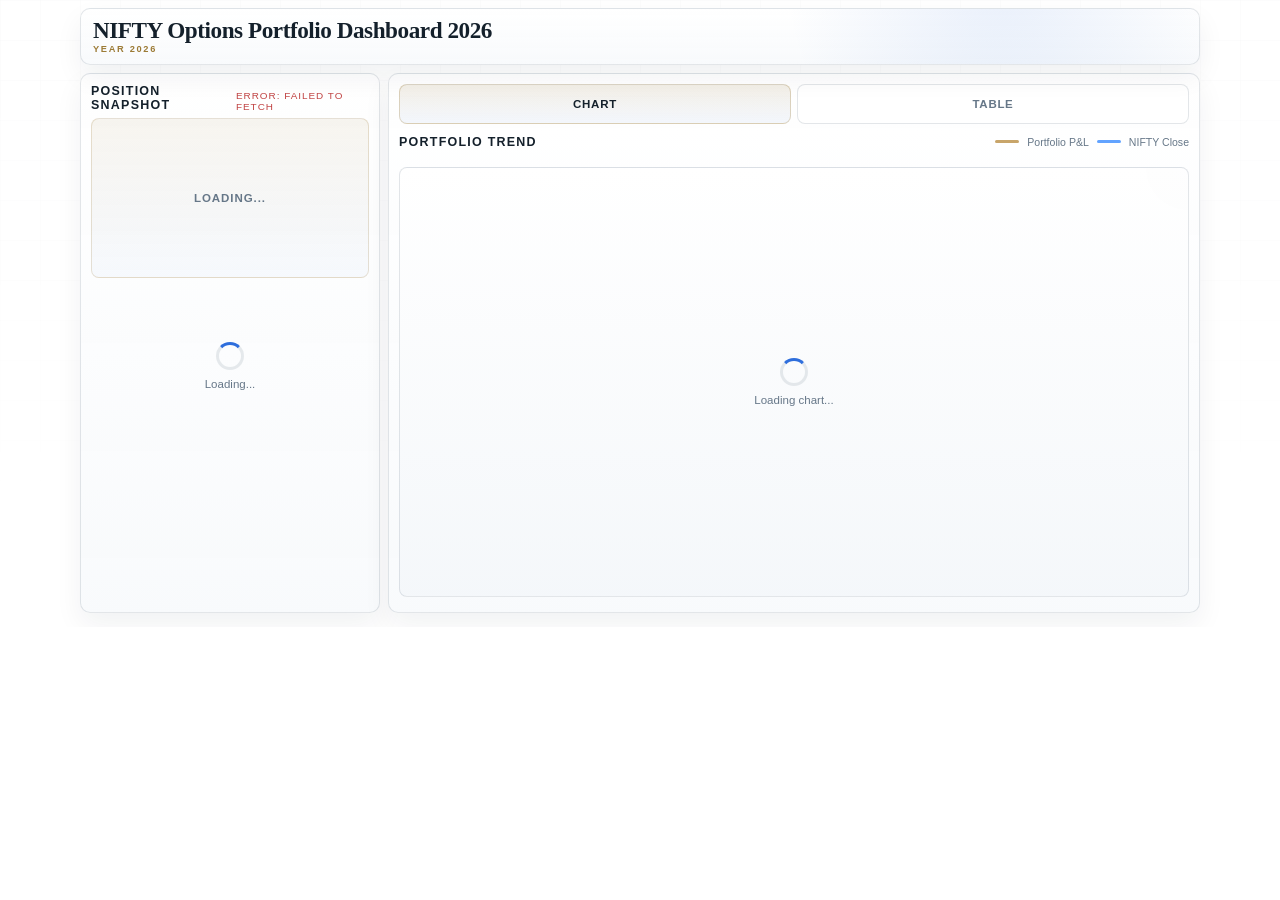
<file: index.html>
<!DOCTYPE html>
<html lang="en">
<head>
    <meta charset="UTF-8">
    <meta name="viewport" content="width=device-width, initial-scale=1.0">
    <title>NIFTY Options Portfolio Dashboard</title>
    <link rel="stylesheet" href="./style.css">
</head>
<body>
    <div id="niftyDashboard">
        <main class="page">
            <section class="main-header hero">
                <h1 class="main-title">NIFTY Options Portfolio Dashboard 2026</h1>
                <div class="main-subtitle">Year 2026</div>
            </section>

            <section class="mobile-tabs" id="mobileTabs">
                <button class="mobile-tab-btn active" onclick="switchMobileTab('snapshot', this)">Snapshot</button>
                <button class="mobile-tab-btn" onclick="switchMobileTab('chart', this)"> Chart</button>
                <button class="mobile-tab-btn" onclick="switchMobileTab('payoff', this)">Table</button>
            </section>

            <section class="dashboard-content layout">
            <aside class="left-panel panel snapshot-panel">
                <div class="panel-header">
                    <div>
                        <h2 class="panel-title">Position Snapshot</h2>
                    </div>
                    <div id="statusIndicator" class="status loading">Loading data...</div>
                </div>
                <div id="totalProfit" class="profit-line loading">Loading...</div>
                <div class="snapshot-cards positions" id="snapshotCards">
                    <div class="loading">
                        <div class="spinner"></div>
                        <div>Loading...</div>
                    </div>
                </div>
            </aside>

            <section class="right-panel panel workspace-panel">
                <section class="desktop-tabs tabs">
                    <button class="tab-btn active" onclick="switchTab('chart', this)"> Chart</button>
                    <button class="tab-btn" onclick="switchTab('payoff', this)"> Table</button>
                </section>

                <div id="tabChart" class="tab-content active desktop-tab-panel" data-panel="chart">
                    <div class="panel-header chart-panel-header">
                        <div>
                            <h2 class="panel-title">Portfolio Trend</h2>
                        </div>
                        <div class="legend">
                            <span><i class="legend-pl"></i>Portfolio P&amp;L</span>
                            <span><i class="legend-spot"></i>NIFTY Close</span>
                        </div>
                    </div>
                    <div class="chart-wrapper chart-shell" id="chartContainer">
                        <div class="loading">
                            <div class="spinner"></div>
                            <div>Loading chart...</div>
                        </div>
                    </div>
                </div>

                <div id="tabPayoff" class="tab-content desktop-tab-panel" data-panel="table">
                    <div class="panel-header">
                        <div>
                            <h2 class="panel-title">Daily Payoff Table</h2>
                        </div>
                        <div id="rowCount" class="status"></div>
                    </div>
                    <div class="panel-content table-wrap">
                        <table id="payoffTable">
                            <thead>
                                <tr>
                                    <th>Date</th>
                                    <th>NIFTY Close</th>
                                    <th>Put</th>
                                    <th>Call</th>
                                    <th>P&amp;L</th>
                                </tr>
                            </thead>
                            <tbody>
                                <tr>
                                    <td colspan="5" class="loading">
                                        <div class="spinner"></div>
                                        <div>Loading...</div>
                                    </td>
                                </tr>
                            </tbody>
                        </table>
                    </div>
                </div>
            </section>
            </section>
        </main>
    </div> <!-- End niftyDashboard -->
    <script src="./config.js"></script>
    <script src="./main.js"></script>
</body>
</html>
</file>
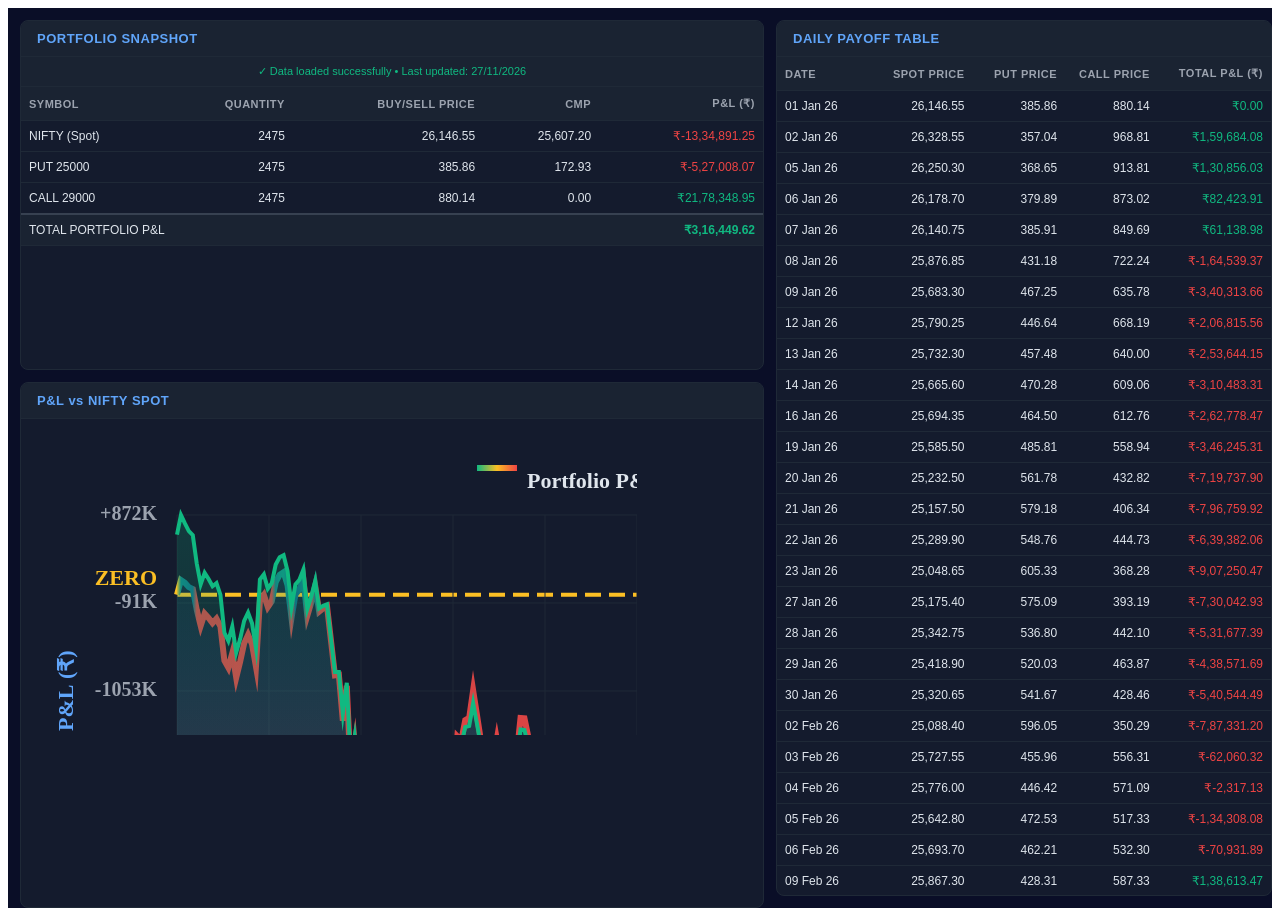
<file: nifty_dashboard.html>
<!DOCTYPE html>
<html lang="en">
<head>
    <meta charset="UTF-8">
    <meta name="viewport" content="width=device-width, initial-scale=1.0">
    <title>NIFTY Options Portfolio Dashboard</title>
</head>
<body>
    <div id="niftyDashboard" style="
        width: 100%;
        height: 100vh;
        min-height: 600px;
        font-family: 'Segoe UI', Tahoma, Geneva, Verdana, sans-serif;
        background: #0a0e27;
        color: #e0e6ed;
        box-sizing: border-box;
    ">
        <style scoped>
            #niftyDashboard * {
                box-sizing: border-box;
            }

            #niftyDashboard .dashboard {
                display: flex;
                height: 100%;
                padding: 12px;
                gap: 12px;
                width: 100%;
            }

            #niftyDashboard .left-panel {
                width: 60%;
                min-width: 60%;
                max-width: 60%;
                display: flex;
                flex-direction: column;
                gap: 12px;
            }

            #niftyDashboard .right-panel {
                width: 40%;
                min-width: 40%;
                max-width: 40%;
                display: flex;
                flex-direction: column;
            }

            #niftyDashboard .panel-section {
                background: #141b2d;
                border-radius: 8px;
                border: 1px solid #1f2937;
                overflow: hidden;
            }

            #niftyDashboard .left-panel .panel-section:first-child {
                flex: 0 0 40%;
            }

            #niftyDashboard .left-panel .panel-section:last-child {
                flex: 0 0 60%;
            }

            #niftyDashboard .right-panel .panel-section {
                flex: 1;
            }

            /* Mobile Responsive */
            @media (max-width: 768px) {
                #niftyDashboard {
                    height: auto !important;
                    min-height: 100vh !important;
                    overflow-y: auto !important;
                }

                #niftyDashboard .dashboard {
                    flex-direction: column;
                    height: auto;
                    min-height: 100vh;
                    padding: 8px;
                    gap: 8px;
                }

                #niftyDashboard .left-panel,
                #niftyDashboard .right-panel {
                    width: 100%;
                    min-width: 100%;
                    max-width: 100%;
                }

                #niftyDashboard .left-panel .panel-section {
                    min-height: 300px;
                }

                #niftyDashboard .right-panel .panel-section {
                    min-height: 400px;
                }

                #niftyDashboard .panel-content {
                    max-height: 350px;
                }

                #niftyDashboard #chartContainer {
                    min-height: 250px;
                }

                #niftyDashboard #payoffTable th:nth-child(1) { min-width: 80px; }
                #niftyDashboard #payoffTable th:nth-child(2) { min-width: 70px; }
                #niftyDashboard #payoffTable th:nth-child(3) { min-width: 70px; }
                #niftyDashboard #payoffTable th:nth-child(4) { min-width: 70px; }
                #niftyDashboard #payoffTable th:nth-child(5) { min-width: 90px; }
            }

            #niftyDashboard .panel-header {
                background: #1a2332;
                padding: 10px 16px;
                border-bottom: 1px solid #1f2937;
                font-size: 13px;
                font-weight: 600;
                letter-spacing: 0.5px;
                color: #60a5fa;
            }

            #niftyDashboard .panel-content {
                height: calc(100% - 41px);
                overflow-y: auto;
                overflow-x: hidden;
            }

            #niftyDashboard .status-indicator {
                padding: 8px 16px;
                background: #1a2332;
                border-bottom: 1px solid #1f2937;
                font-size: 11px;
                text-align: center;
            }

            #niftyDashboard .status-indicator.loading {
                color: #60a5fa;
            }

            #niftyDashboard .status-indicator.success {
                color: #10b981;
            }

            #niftyDashboard .status-indicator.error {
                color: #ef4444;
            }

            /* Tables */
            #niftyDashboard table {
                width: 100%;
                border-collapse: collapse;
                font-size: 12px;
            }

            #niftyDashboard #payoffTable {
                min-width: 100%;
            }

            #niftyDashboard #payoffTable th:nth-child(1) { min-width: 100px; }
            #niftyDashboard #payoffTable th:nth-child(2) { min-width: 90px; }
            #niftyDashboard #payoffTable th:nth-child(3) { min-width: 90px; }
            #niftyDashboard #payoffTable th:nth-child(4) { min-width: 90px; }
            #niftyDashboard #payoffTable th:nth-child(5) { min-width: 110px; }

            #niftyDashboard thead {
                position: sticky;
                top: 0;
                background: #1a2332;
                z-index: 10;
            }

            #niftyDashboard th {
                padding: 10px 8px;
                text-align: right;
                font-weight: 600;
                color: #9ca3af;
                border-bottom: 1px solid #1f2937;
                font-size: 11px;
                text-transform: uppercase;
                letter-spacing: 0.5px;
                white-space: nowrap;
            }

            #niftyDashboard th:first-child {
                text-align: left;
            }

            #niftyDashboard td {
                padding: 8px 8px;
                text-align: right;
                border-bottom: 1px solid #1f2937;
                white-space: nowrap;
                overflow: hidden;
                text-overflow: ellipsis;
            }

            #niftyDashboard td:first-child {
                text-align: left;
                font-weight: 500;
            }

            #niftyDashboard tbody tr:hover {
                background: #1a2332;
            }

            #niftyDashboard .total-row {
                background: #1a2332 !important;
                font-weight: 700;
                border-top: 2px solid #374151;
            }

            #niftyDashboard .positive {
                color: #10b981;
            }

            #niftyDashboard .negative {
                color: #ef4444;
            }

            /* Mobile table adjustments */
            @media (max-width: 768px) {
                #niftyDashboard table {
                    font-size: 10px;
                }

                #niftyDashboard th, #niftyDashboard td {
                    padding: 6px 6px;
                    font-size: 10px;
                }

                #niftyDashboard th {
                    font-size: 9px;
                    padding: 8px 6px;
                }
            }

            @media (max-width: 480px) {
                #niftyDashboard table {
                    font-size: 9px;
                }

                #niftyDashboard th, #niftyDashboard td {
                    padding: 5px 4px;
                    font-size: 9px;
                }

                #niftyDashboard th {
                    font-size: 8px;
                    padding: 6px 4px;
                }
            }

            /* Chart Container */
            #niftyDashboard #chartContainer {
                height: 100%;
                padding: 16px;
                position: relative;
            }

            #niftyDashboard canvas {
                max-height: 100%;
                cursor: crosshair;
            }

            /* Loading State */
            #niftyDashboard .loading {
                display: flex;
                align-items: center;
                justify-content: center;
                flex-direction: column;
                height: 100%;
                color: #6b7280;
                font-size: 13px;
            }

            #niftyDashboard .spinner {
                border: 3px solid #1f2937;
                border-top: 3px solid #60a5fa;
                border-radius: 50%;
                width: 40px;
                height: 40px;
                animation: spin 1s linear infinite;
                margin-bottom: 12px;
            }

            @keyframes spin {
                0% { transform: rotate(0deg); }
                100% { transform: rotate(360deg); }
            }

            /* Scrollbar */
            #niftyDashboard ::-webkit-scrollbar {
                width: 6px;
            }

            #niftyDashboard ::-webkit-scrollbar-track {
                background: #0a0e27;
            }

            #niftyDashboard ::-webkit-scrollbar-thumb {
                background: #374151;
                border-radius: 3px;
            }

            #niftyDashboard ::-webkit-scrollbar-thumb:hover {
                background: #4b5563;
            }
        </style>

        <div class="dashboard">
        <!-- Left Panel -->
        <div class="left-panel">
            <!-- Portfolio Snapshot -->
            <div class="panel-section">
                <div class="panel-header">PORTFOLIO SNAPSHOT</div>
                <div id="statusIndicator" class="status-indicator loading">Loading data from GitHub...</div>
                <div class="panel-content">
                    <table id="snapshotTable">
                        <thead>
                            <tr>
                                <th>Symbol</th>
                                <th>Quantity</th>
                                <th>Buy/Sell Price</th>
                                <th>CMP</th>
                                <th>P&L (₹)</th>
                            </tr>
                        </thead>
                        <tbody>
                            <tr>
                                <td colspan="5" class="loading">
                                    <div class="spinner"></div>
                                    <div>Loading portfolio data...</div>
                                </td>
                            </tr>
                        </tbody>
                    </table>
                </div>
            </div>

            <!-- Chart -->
            <div class="panel-section">
                <div class="panel-header">P&L vs NIFTY SPOT</div>
                <div class="panel-content" id="chartContainer">
                    <canvas id="plChart"></canvas>
                </div>
            </div>
        </div>

        <!-- Right Panel -->
        <div class="right-panel">
            <div class="panel-section">
                <div class="panel-header">DAILY PAYOFF TABLE</div>
                <div class="panel-content">
                    <table id="payoffTable">
                        <thead>
                            <tr>
                                <th>Date</th>
                                <th>Spot Price</th>
                                <th>Put Price</th>
                                <th>Call Price</th>
                                <th>Total P&L (₹)</th>
                            </tr>
                        </thead>
                        <tbody>
                            <tr>
                                <td colspan="5" class="loading">
                                    <div class="spinner"></div>
                                    <div>Loading daily payoff data...</div>
                                </td>
                            </tr>
                        </tbody>
                    </table>
                </div>
            </div>
        </div>
        </div>
    </div>

    <script>
        // CSV Data Source
        const CSV_URL = "./nifty_close.csv";

        // Black-Scholes Implementation
        function cumulativeNormalDistribution(x) {
            const t = 1 / (1 + 0.2316419 * Math.abs(x));
            const d = 0.3989423 * Math.exp(-x * x / 2);
            const prob = d * t * (0.3193815 + t * (-0.3565638 + t * (1.781478 + t * (-1.821256 + t * 1.330274))));
            return x > 0 ? 1 - prob : prob;
        }

        function blackScholes(spot, strike, timeToExpiry, riskFreeRate, volatility, optionType) {
            if (timeToExpiry <= 0) {
                if (optionType === 'call') {
                    return Math.max(spot - strike, 0);
                } else {
                    return Math.max(strike - spot, 0);
                }
            }

            const d1 = (Math.log(spot / strike) + (riskFreeRate + 0.5 * volatility * volatility) * timeToExpiry) / 
                       (volatility * Math.sqrt(timeToExpiry));
            const d2 = d1 - volatility * Math.sqrt(timeToExpiry);

            if (optionType === 'call') {
                return spot * cumulativeNormalDistribution(d1) - 
                       strike * Math.exp(-riskFreeRate * timeToExpiry) * cumulativeNormalDistribution(d2);
            } else {
                return strike * Math.exp(-riskFreeRate * timeToExpiry) * cumulativeNormalDistribution(-d2) - 
                       spot * cumulativeNormalDistribution(-d1);
            }
        }

        // Portfolio Parameters
        const PORTFOLIO = {
            quantity: 2475,
            putStrike: 25000,
            callStrike: 29000,
            putIV: 0.16,
            callIV: 0.09,
            riskFreeRate: 0.10,
            expiryDate: new Date('2026-12-29')
        };

        let portfolioData = null;
        let chartInstance = null;

        function formatINR(value) {
            return '₹' + value.toLocaleString('en-IN', {
                minimumFractionDigits: 2,
                maximumFractionDigits: 2
            });
        }

        function formatNumber(value) {
            return value.toLocaleString('en-IN', {
                minimumFractionDigits: 2,
                maximumFractionDigits: 2
            });
        }

        function parseCSV(text) {
            const lines = text.trim().split('\n');
            const data = [];
            
            for (let i = 1; i < lines.length; i++) {
                const line = lines[i].trim();
                if (!line) continue;
                
                const [dateStr, closeStr] = line.split(',');
                const date = new Date(dateStr.trim());
                const close = parseFloat(closeStr.trim());
                
                if (!isNaN(date.getTime()) && !isNaN(close)) {
                    data.push({ date, close });
                }
            }
            
            data.sort((a, b) => a.date - b.date);
            return data;
        }

        function calculatePortfolio(priceData) {
            if (priceData.length === 0) return null;

            const startDate = priceData[0].date;
            const startSpot = priceData[0].close;
            
            // Calculate time to expiry on start date
            const startTimeToExpiry = (PORTFOLIO.expiryDate - startDate) / (1000 * 60 * 60 * 24 * 365);
            
            // Initial option prices
            const startPutPrice = blackScholes(
                startSpot, 
                PORTFOLIO.putStrike, 
                startTimeToExpiry, 
                PORTFOLIO.riskFreeRate, 
                PORTFOLIO.putIV, 
                'put'
            );
            
            const startCallPrice = blackScholes(
                startSpot, 
                PORTFOLIO.callStrike, 
                startTimeToExpiry, 
                PORTFOLIO.riskFreeRate, 
                PORTFOLIO.callIV, 
                'call'
            );

            // Calculate daily portfolio values
            const dailyData = priceData.map(entry => {
                const timeToExpiry = Math.max(0, (PORTFOLIO.expiryDate - entry.date) / (1000 * 60 * 60 * 24 * 365));
                
                const putPrice = blackScholes(
                    entry.close, 
                    PORTFOLIO.putStrike, 
                    timeToExpiry, 
                    PORTFOLIO.riskFreeRate, 
                    PORTFOLIO.putIV, 
                    'put'
                );
                
                const callPrice = blackScholes(
                    entry.close, 
                    PORTFOLIO.callStrike, 
                    timeToExpiry, 
                    PORTFOLIO.riskFreeRate, 
                    PORTFOLIO.callIV, 
                    'call'
                );

                // P&L Calculation
                const spotPL = (entry.close - startSpot) * PORTFOLIO.quantity;
                const putPL = (putPrice - startPutPrice) * PORTFOLIO.quantity;
                const callPL = (startCallPrice - callPrice) * PORTFOLIO.quantity;
                const totalPL = spotPL + putPL + callPL;

                return {
                    date: entry.date,
                    spot: entry.close,
                    putPrice: putPrice,
                    callPrice: callPrice,
                    totalPL: totalPL
                };
            });

            const latestData = dailyData[dailyData.length - 1];

            return {
                startSpot,
                startPutPrice,
                startCallPrice,
                latest: latestData,
                dailyData: dailyData
            };
        }

        function updateSnapshotTable(portfolio) {
            const tbody = document.querySelector('#snapshotTable tbody');
            
            const spotPL = (portfolio.latest.spot - portfolio.startSpot) * PORTFOLIO.quantity;
            const putPL = (portfolio.latest.putPrice - portfolio.startPutPrice) * PORTFOLIO.quantity;
            const callPL = (portfolio.startCallPrice - portfolio.latest.callPrice) * PORTFOLIO.quantity;
            const totalPL = portfolio.latest.totalPL;

            tbody.innerHTML = `
                <tr>
                    <td>NIFTY (Spot)</td>
                    <td>${PORTFOLIO.quantity}</td>
                    <td>${formatNumber(portfolio.startSpot)}</td>
                    <td>${formatNumber(portfolio.latest.spot)}</td>
                    <td class="${spotPL >= 0 ? 'positive' : 'negative'}">${formatINR(spotPL)}</td>
                </tr>
                <tr>
                    <td>PUT 25000</td>
                    <td>${PORTFOLIO.quantity}</td>
                    <td>${formatNumber(portfolio.startPutPrice)}</td>
                    <td>${formatNumber(portfolio.latest.putPrice)}</td>
                    <td class="${putPL >= 0 ? 'positive' : 'negative'}">${formatINR(putPL)}</td>
                </tr>
                <tr>
                    <td>CALL 29000</td>
                    <td>${PORTFOLIO.quantity}</td>
                    <td>${formatNumber(portfolio.startCallPrice)}</td>
                    <td>${formatNumber(portfolio.latest.callPrice)}</td>
                    <td class="${callPL >= 0 ? 'positive' : 'negative'}">${formatINR(callPL)}</td>
                </tr>
                <tr class="total-row">
                    <td colspan="4">TOTAL PORTFOLIO P&L</td>
                    <td class="${totalPL >= 0 ? 'positive' : 'negative'}">${formatINR(totalPL)}</td>
                </tr>
            `;
        }

        function updatePayoffTable(dailyData) {
            const tbody = document.querySelector('#payoffTable tbody');
            
            tbody.innerHTML = dailyData.map(row => {
                const dateStr = row.date.toLocaleDateString('en-IN', { 
                    day: '2-digit', 
                    month: 'short', 
                    year: '2-digit' 
                });
                
                return `
                    <tr>
                        <td>${dateStr}</td>
                        <td>${formatNumber(row.spot)}</td>
                        <td>${formatNumber(row.putPrice)}</td>
                        <td>${formatNumber(row.callPrice)}</td>
                        <td class="${row.totalPL >= 0 ? 'positive' : 'negative'}">${formatINR(row.totalPL)}</td>
                    </tr>
                `;
            }).join('');
        }

        function updateChart(dailyData) {
            const canvas = document.getElementById('plChart');
            const ctx = canvas.getContext('2d');

            if (chartInstance) {
                chartInstance.destroy();
            }

            // Performance optimization: reduce data points on mobile
            const isMobile = window.innerWidth <= 768;
            const isSmallMobile = window.innerWidth <= 480;
            
            let processedData = dailyData;
            if (isSmallMobile && dailyData.length > 60) {
                // Show every 3rd point on small mobile
                processedData = dailyData.filter((_, i) => i % 3 === 0 || i === dailyData.length - 1);
            } else if (isMobile && dailyData.length > 90) {
                // Show every 2nd point on tablet
                processedData = dailyData.filter((_, i) => i % 2 === 0 || i === dailyData.length - 1);
            }

            const dates = processedData.map(d => d.date.toLocaleDateString('en-IN', { 
                day: '2-digit', 
                month: 'short' 
            }));
            const plValues = processedData.map(d => d.totalPL);
            const spotValues = processedData.map(d => d.spot);

            // Set canvas size
            canvas.width = canvas.offsetWidth * 2;
            canvas.height = canvas.offsetHeight * 2;
            ctx.scale(2, 2);

            const width = canvas.offsetWidth;
            const height = canvas.offsetHeight;
            
            // Responsive padding based on screen width
            const paddingLeft = isSmallMobile ? 45 : (isMobile ? 55 : 70);
            const paddingRight = isSmallMobile ? 45 : (isMobile ? 55 : 70);
            const paddingTop = isSmallMobile ? 30 : (isMobile ? 35 : 40);
            const paddingBottom = isSmallMobile ? 30 : (isMobile ? 35 : 40);

            const chartWidth = width - paddingLeft - paddingRight;
            const chartHeight = height - paddingTop - paddingBottom;

            // Responsive font sizes - define early
            const labelFontSize = isSmallMobile ? 8 : (isMobile ? 9 : 10);
            const titleFontSize = isSmallMobile ? 9 : (isMobile ? 10 : 11);

            // Calculate scales
            const maxPL = Math.max(...plValues);
            const minPL = Math.min(...plValues);
            const maxSpot = Math.max(...spotValues);
            const minSpot = Math.min(...spotValues);

            const plRange = maxPL - minPL || 1;
            const spotRange = maxSpot - minSpot || 1;

            // Helper functions
            const getX = (index) => paddingLeft + (chartWidth * index / (plValues.length - 1));
            const getYForPL = (value) => paddingTop + chartHeight - ((value - minPL) / plRange) * chartHeight;
            const getYForSpot = (value) => paddingTop + chartHeight - ((value - minSpot) / spotRange) * chartHeight;

            // Clear canvas
            ctx.fillStyle = '#141b2d';
            ctx.fillRect(0, 0, width, height);

            // Draw grid lines (reduce on mobile for performance)
            const gridCount = isSmallMobile ? 3 : 5;
            ctx.strokeStyle = '#1f2937';
            ctx.lineWidth = 0.5;
            for (let i = 0; i <= gridCount; i++) {
                const y = paddingTop + (chartHeight * i / gridCount);
                ctx.beginPath();
                ctx.moveTo(paddingLeft, y);
                ctx.lineTo(width - paddingRight, y);
                ctx.stroke();
            }

            // Draw ZERO LINE (profit/loss breakeven)
            if (minPL < 0 && maxPL > 0) {
                const zeroY = getYForPL(0);
                ctx.strokeStyle = '#fbbf24'; // Amber color for zero line
                ctx.lineWidth = 2;
                ctx.setLineDash([8, 4]);
                ctx.beginPath();
                ctx.moveTo(paddingLeft, zeroY);
                ctx.lineTo(width - paddingRight, zeroY);
                ctx.stroke();
                ctx.setLineDash([]);
                
                // Zero line label
                ctx.fillStyle = '#fbbf24';
                ctx.font = `bold ${labelFontSize + 1}px Segoe UI`;
                ctx.textAlign = 'right';
                ctx.fillText('ZERO', paddingLeft - (isSmallMobile ? 5 : 10), zeroY - 5);
            }

            // Vertical grid lines (reduce on mobile)
            ctx.strokeStyle = '#1f2937';
            ctx.lineWidth = 0.5;
            const xGridCount = isSmallMobile ? 3 : (isMobile ? 5 : Math.min(10, processedData.length - 1));
            for (let i = 0; i <= xGridCount; i++) {
                const x = paddingLeft + (chartWidth * i / xGridCount);
                ctx.beginPath();
                ctx.moveTo(x, paddingTop);
                ctx.lineTo(x, paddingTop + chartHeight);
                ctx.stroke();
            }

            // Calculate dynamic gradient colors based on P&L magnitude
            const profitIntensity = maxPL > 0 ? Math.min(1, Math.abs(maxPL) / (Math.abs(maxPL) + Math.abs(minPL))) : 0;
            const lossIntensity = minPL < 0 ? Math.min(1, Math.abs(minPL) / (Math.abs(maxPL) + Math.abs(minPL))) : 0;

            // Draw P&L area with dynamic gradient
            const plGradient = ctx.createLinearGradient(0, paddingTop, 0, paddingTop + chartHeight);
            
            if (maxPL > 0) {
                // Top part - green (profit zone)
                const greenAlpha = 0.15 + (profitIntensity * 0.25); // 0.15 to 0.4
                plGradient.addColorStop(0, `rgba(16, 185, 129, ${greenAlpha})`);
            }
            
            if (minPL < 0 && maxPL > 0) {
                // Middle - transition zone
                const zeroPosition = (maxPL - 0) / plRange;
                plGradient.addColorStop(zeroPosition, 'rgba(59, 130, 246, 0.05)');
            }
            
            if (minPL < 0) {
                // Bottom part - red (loss zone)
                const redAlpha = 0.15 + (lossIntensity * 0.25); // 0.15 to 0.4
                plGradient.addColorStop(1, `rgba(239, 68, 68, ${redAlpha})`);
            }

            ctx.fillStyle = plGradient;
            ctx.beginPath();
            ctx.moveTo(paddingLeft, paddingTop + chartHeight);
            
            plValues.forEach((pl, i) => {
                const x = getX(i);
                const y = getYForPL(pl);
                ctx.lineTo(x, y);
            });
            
            ctx.lineTo(getX(plValues.length - 1), paddingTop + chartHeight);
            ctx.closePath();
            ctx.fill();

            // Draw P&L line with dynamic color
            // Create gradient from start to end based on P&L values
            const lineGradient = ctx.createLinearGradient(paddingLeft, 0, paddingLeft + chartWidth, 0);
            
            plValues.forEach((pl, i) => {
                const position = i / (plValues.length - 1);
                if (pl > 0) {
                    // Green for profit - intensity based on magnitude
                    const intensity = Math.min(1, pl / maxPL);
                    const greenValue = Math.floor(100 + (intensity * 155)); // 100 to 255
                    lineGradient.addColorStop(position, `rgb(16, ${greenValue}, 129)`);
                } else if (pl < 0) {
                    // Red for loss - intensity based on magnitude
                    const intensity = Math.min(1, Math.abs(pl) / Math.abs(minPL));
                    const redValue = Math.floor(200 + (intensity * 55)); // 200 to 255
                    lineGradient.addColorStop(position, `rgb(${redValue}, 68, 68)`);
                } else {
                    // Yellow for breakeven
                    lineGradient.addColorStop(position, 'rgb(251, 191, 36)');
                }
            });

            ctx.strokeStyle = lineGradient;
            ctx.lineWidth = isMobile ? 2.5 : 3;
            ctx.beginPath();
            
            plValues.forEach((pl, i) => {
                const x = getX(i);
                const y = getYForPL(pl);
                
                if (i === 0) {
                    ctx.moveTo(x, y);
                } else {
                    ctx.lineTo(x, y);
                }
            });
            ctx.stroke();

            // Draw Spot area with gradient
            const spotGradient = ctx.createLinearGradient(0, paddingTop, 0, paddingTop + chartHeight);
            spotGradient.addColorStop(0, 'rgba(16, 185, 129, 0.2)');
            spotGradient.addColorStop(1, 'rgba(16, 185, 129, 0.03)');

            ctx.fillStyle = spotGradient;
            ctx.beginPath();
            ctx.moveTo(paddingLeft, paddingTop + chartHeight);
            
            spotValues.forEach((spot, i) => {
                const x = getX(i);
                const y = getYForSpot(spot);
                ctx.lineTo(x, y);
            });
            
            ctx.lineTo(getX(spotValues.length - 1), paddingTop + chartHeight);
            ctx.closePath();
            ctx.fill();

            // Draw Spot line
            ctx.strokeStyle = '#10b981';
            ctx.lineWidth = isMobile ? 1.5 : 2;
            ctx.beginPath();
            
            spotValues.forEach((spot, i) => {
                const x = getX(i);
                const y = getYForSpot(spot);
                
                if (i === 0) {
                    ctx.moveTo(x, y);
                } else {
                    ctx.lineTo(x, y);
                }
            });
            ctx.stroke();

            // Y-axis labels (P&L - Left side)
            ctx.fillStyle = '#9ca3af';
            ctx.font = `bold ${labelFontSize}px Segoe UI`;
            ctx.textAlign = 'right';
            ctx.textBaseline = 'middle';
            
            for (let i = 0; i <= gridCount; i++) {
                const value = minPL + plRange * (gridCount - i) / gridCount;
                const y = paddingTop + (chartHeight * i / gridCount);
                const label = value >= 0 ? '+' + (value / 1000).toFixed(0) + 'K' : (value / 1000).toFixed(0) + 'K';
                ctx.fillText(label, paddingLeft - (isSmallMobile ? 5 : 10), y);
            }

            // Y-axis labels (Spot - Right side)
            ctx.textAlign = 'left';
            for (let i = 0; i <= gridCount; i++) {
                const value = minSpot + spotRange * (gridCount - i) / gridCount;
                const y = paddingTop + (chartHeight * i / gridCount);
                ctx.fillText(value.toFixed(0), width - paddingRight + (isSmallMobile ? 5 : 10), y);
            }

            // Y-axis titles (skip on very small screens)
            if (!isSmallMobile) {
                ctx.save();
                ctx.translate(15, height / 2);
                ctx.rotate(-Math.PI / 2);
                ctx.fillStyle = '#60a5fa';
                ctx.font = `bold ${titleFontSize}px Segoe UI`;
                ctx.textAlign = 'center';
                ctx.fillText(isMobile ? 'P&L (₹)' : 'Portfolio P&L (₹)', 0, 0);
                ctx.restore();

                ctx.save();
                ctx.translate(width - 15, height / 2);
                ctx.rotate(-Math.PI / 2);
                ctx.fillStyle = '#10b981';
                ctx.textAlign = 'center';
                ctx.fillText('NIFTY', 0, 0);
                ctx.restore();
            }

            // X-axis labels
            ctx.fillStyle = '#9ca3af';
            ctx.font = `${labelFontSize}px Segoe UI`;
            ctx.textAlign = 'center';
            ctx.textBaseline = 'top';
            
            const xLabelCount = isSmallMobile ? 4 : (isMobile ? 6 : 8);
            for (let i = 0; i < xLabelCount; i++) {
                const index = Math.floor(i * (processedData.length - 1) / (xLabelCount - 1));
                const x = getX(index);
                const date = processedData[index].date.toLocaleDateString('en-IN', { 
                    day: '2-digit', 
                    month: 'short' 
                });
                ctx.fillText(date, x, paddingTop + chartHeight + (isSmallMobile ? 5 : 10));
            }

            // Legend (responsive position and size)
            const legendY = isSmallMobile ? 10 : 15;
            const legendWidth = isSmallMobile ? 15 : 20;
            const legendHeight = isSmallMobile ? 2 : 3;
            const legendFontSize = isSmallMobile ? 9 : 11;
            
            if (isMobile) {
                // Mobile legend - show gradient
                ctx.fillStyle = '#e0e6ed';
                ctx.font = `bold ${legendFontSize}px Segoe UI`;
                ctx.textAlign = 'left';
                
                // P&L with gradient indicator
                const gradPL = ctx.createLinearGradient(width / 2 - 40, 0, width / 2 - 40 + legendWidth, 0);
                gradPL.addColorStop(0, 'rgb(16, 185, 129)');
                gradPL.addColorStop(0.5, 'rgb(251, 191, 36)');
                gradPL.addColorStop(1, 'rgb(239, 68, 68)');
                ctx.fillStyle = gradPL;
                ctx.fillRect(width / 2 - 40, legendY, legendWidth, legendHeight);
                ctx.fillStyle = '#e0e6ed';
                ctx.fillText('P&L', width / 2 - 18, legendY + legendHeight);

                ctx.fillStyle = '#10b981';
                ctx.fillRect(width / 2 + 10, legendY, legendWidth, legendHeight);
                ctx.fillStyle = '#e0e6ed';
                ctx.fillText('Spot', width / 2 + 32, legendY + legendHeight);
            } else {
                // Desktop legend - show gradient
                ctx.fillStyle = '#e0e6ed';
                ctx.font = `bold ${legendFontSize}px Segoe UI`;
                ctx.textAlign = 'left';
                
                // P&L with gradient indicator
                const gradPL = ctx.createLinearGradient(width / 2 - 80, 0, width / 2 - 80 + legendWidth, 0);
                gradPL.addColorStop(0, 'rgb(16, 185, 129)');
                gradPL.addColorStop(0.5, 'rgb(251, 191, 36)');
                gradPL.addColorStop(1, 'rgb(239, 68, 68)');
                ctx.fillStyle = gradPL;
                ctx.fillRect(width / 2 - 80, legendY, legendWidth, legendHeight);
                ctx.fillStyle = '#e0e6ed';
                ctx.fillText('Portfolio P&L', width / 2 - 55, legendY + legendHeight);

                ctx.fillStyle = '#10b981';
                ctx.fillRect(width / 2 + 25, legendY, legendWidth, legendHeight);
                ctx.fillStyle = '#e0e6ed';
                ctx.fillText('NIFTY Spot', width / 2 + 50, legendY + legendHeight);
            }

            // Tooltip functionality
            let tooltipDiv = document.getElementById('chartTooltip');
            if (!tooltipDiv) {
                tooltipDiv = document.createElement('div');
                tooltipDiv.id = 'chartTooltip';
                tooltipDiv.style.cssText = `
                    position: absolute;
                    background: rgba(26, 35, 50, 0.95);
                    border: 1px solid #374151;
                    border-radius: 6px;
                    padding: 10px 12px;
                    font-size: 11px;
                    color: #e0e6ed;
                    pointer-events: none;
                    display: none;
                    z-index: 1000;
                    box-shadow: 0 4px 6px rgba(0, 0, 0, 0.3);
                    line-height: 1.6;
                `;
                document.body.appendChild(tooltipDiv);
            }

            const showTooltip = (e) => {
                const rect = canvas.getBoundingClientRect();
                const mouseX = e.clientX - rect.left;
                const mouseY = e.clientY - rect.top;

                // Check if mouse is within chart area
                if (mouseX < paddingLeft || mouseX > width - paddingRight ||
                    mouseY < paddingTop || mouseY > paddingTop + chartHeight) {
                    tooltipDiv.style.display = 'none';
                    return;
                }

                // Find nearest data point - use original data for accuracy
                const relativeX = mouseX - paddingLeft;
                const dataIndex = Math.round((relativeX / chartWidth) * (dailyData.length - 1));
                
                if (dataIndex >= 0 && dataIndex < dailyData.length) {
                    const data = dailyData[dataIndex];
                    const date = data.date.toLocaleDateString('en-IN', { 
                        day: '2-digit', 
                        month: 'short',
                        year: 'numeric'
                    });

                    const plColor = data.totalPL >= 0 ? '#10b981' : '#ef4444';
                    
                    tooltipDiv.innerHTML = `
                        <div style="font-weight: 600; margin-bottom: 6px; color: #60a5fa;">${date}</div>
                        <div style="color: #10b981;">NIFTY Spot: ${formatNumber(data.spot)}</div>
                        <div>Put Price: ${formatNumber(data.putPrice)}</div>
                        <div>Call Price: ${formatNumber(data.callPrice)}</div>
                        <div style="margin-top: 6px; padding-top: 6px; border-top: 1px solid #374151; font-weight: 600; color: ${plColor};">
                            Total P&L: ${formatINR(data.totalPL)}
                        </div>
                    `;

                    tooltipDiv.style.display = 'block';
                    
                    // Position tooltip smartly to avoid going off-screen
                    let tooltipX = e.clientX + 15;
                    let tooltipY = e.clientY + 15;
                    
                    if (tooltipX + 200 > window.innerWidth) {
                        tooltipX = e.clientX - 215;
                    }
                    if (tooltipY + 150 > window.innerHeight) {
                        tooltipY = e.clientY - 155;
                    }
                    
                    tooltipDiv.style.left = tooltipX + 'px';
                    tooltipDiv.style.top = tooltipY + 'px';

                    // Find corresponding point in processed data
                    const processedIndex = processedData.findIndex(d => d.date.getTime() === data.date.getTime());
                    if (processedIndex >= 0) {
                        // Draw crosshair
                        ctx.save();
                        ctx.setLineDash([5, 5]);
                        ctx.strokeStyle = '#60a5fa';
                        ctx.lineWidth = 1;
                        
                        const pointX = getX(processedIndex);
                        const pointYPL = getYForPL(data.totalPL);
                        const pointYSpot = getYForSpot(data.spot);
                        
                        // Vertical line
                        ctx.beginPath();
                        ctx.moveTo(pointX, paddingTop);
                        ctx.lineTo(pointX, paddingTop + chartHeight);
                        ctx.stroke();
                        
                        // Draw points
                        ctx.setLineDash([]);
                        const pointSize = isMobile ? 3 : 4;
                        
                        // Dynamic color for P&L point
                        let plPointColor;
                        if (data.totalPL > 0) {
                            const intensity = Math.min(1, data.totalPL / maxPL);
                            const greenValue = Math.floor(100 + (intensity * 155));
                            plPointColor = `rgb(16, ${greenValue}, 129)`;
                        } else if (data.totalPL < 0) {
                            const intensity = Math.min(1, Math.abs(data.totalPL) / Math.abs(minPL));
                            const redValue = Math.floor(200 + (intensity * 55));
                            plPointColor = `rgb(${redValue}, 68, 68)`;
                        } else {
                            plPointColor = 'rgb(251, 191, 36)';
                        }
                        
                        ctx.fillStyle = plPointColor;
                        ctx.beginPath();
                        ctx.arc(pointX, pointYPL, pointSize, 0, 2 * Math.PI);
                        ctx.fill();

                        ctx.fillStyle = '#10b981';
                        ctx.beginPath();
                        ctx.arc(pointX, pointYSpot, pointSize, 0, 2 * Math.PI);
                        ctx.fill();
                        
                        ctx.restore();
                    }
                }
            };

            const hideTooltip = () => {
                tooltipDiv.style.display = 'none';
                // Redraw chart without crosshair
                updateChart(dailyData);
            };

            // Remove old listeners
            canvas.onmousemove = null;
            canvas.onmouseleave = null;
            canvas.ontouchmove = null;
            canvas.ontouchend = null;
            
            // Add new listeners for mouse
            canvas.onmousemove = showTooltip;
            canvas.onmouseleave = hideTooltip;
            
            // Add touch support for mobile
            canvas.ontouchmove = (e) => {
                e.preventDefault();
                const touch = e.touches[0];
                const mouseEvent = new MouseEvent('mousemove', {
                    clientX: touch.clientX,
                    clientY: touch.clientY
                });
                showTooltip(mouseEvent);
            };
            
            canvas.ontouchend = (e) => {
                e.preventDefault();
                hideTooltip();
            };

            chartInstance = { 
                destroy: () => {
                    canvas.onmousemove = null;
                    canvas.onmouseleave = null;
                    canvas.ontouchmove = null;
                    canvas.ontouchend = null;
                }
            };
        }

        async function loadData() {
            const statusIndicator = document.getElementById('statusIndicator');
            
            statusIndicator.className = 'status-indicator loading';
            statusIndicator.textContent = 'Fetching latest data from GitHub...';

            try {
                const response = await fetch(CSV_URL);
                if (!response.ok) {
                    throw new Error(`HTTP ${response.status}`);
                }
                
                const csvText = await response.text();
                const priceData = parseCSV(csvText);
                
                if (priceData.length === 0) {
                    throw new Error('No valid data found in CSV');
                }

                portfolioData = calculatePortfolio(priceData);
                
                updateSnapshotTable(portfolioData);
                updatePayoffTable(portfolioData.dailyData);
                updateChart(portfolioData.dailyData);
                
                const lastDate = priceData[priceData.length - 1].date.toLocaleDateString('en-IN');
                statusIndicator.className = 'status-indicator success';
                statusIndicator.textContent = `✓ Data loaded successfully • Last updated: ${lastDate}`;
                
            } catch (error) {
                statusIndicator.className = 'status-indicator error';
                statusIndicator.textContent = `✗ Error loading data: ${error.message}`;
                console.error('Load error:', error);
            }
        }

        // Auto-load data on page load
        document.addEventListener('DOMContentLoaded', () => {
            loadData();
        });

        // Debounced resize handler for better performance
        let resizeTimeout;
        window.addEventListener('resize', () => {
            clearTimeout(resizeTimeout);
            resizeTimeout = setTimeout(() => {
                if (portfolioData) {
                    updateChart(portfolioData.dailyData);
                }
            }, 250);
        });
    </script>
</body>
</html>
</file>
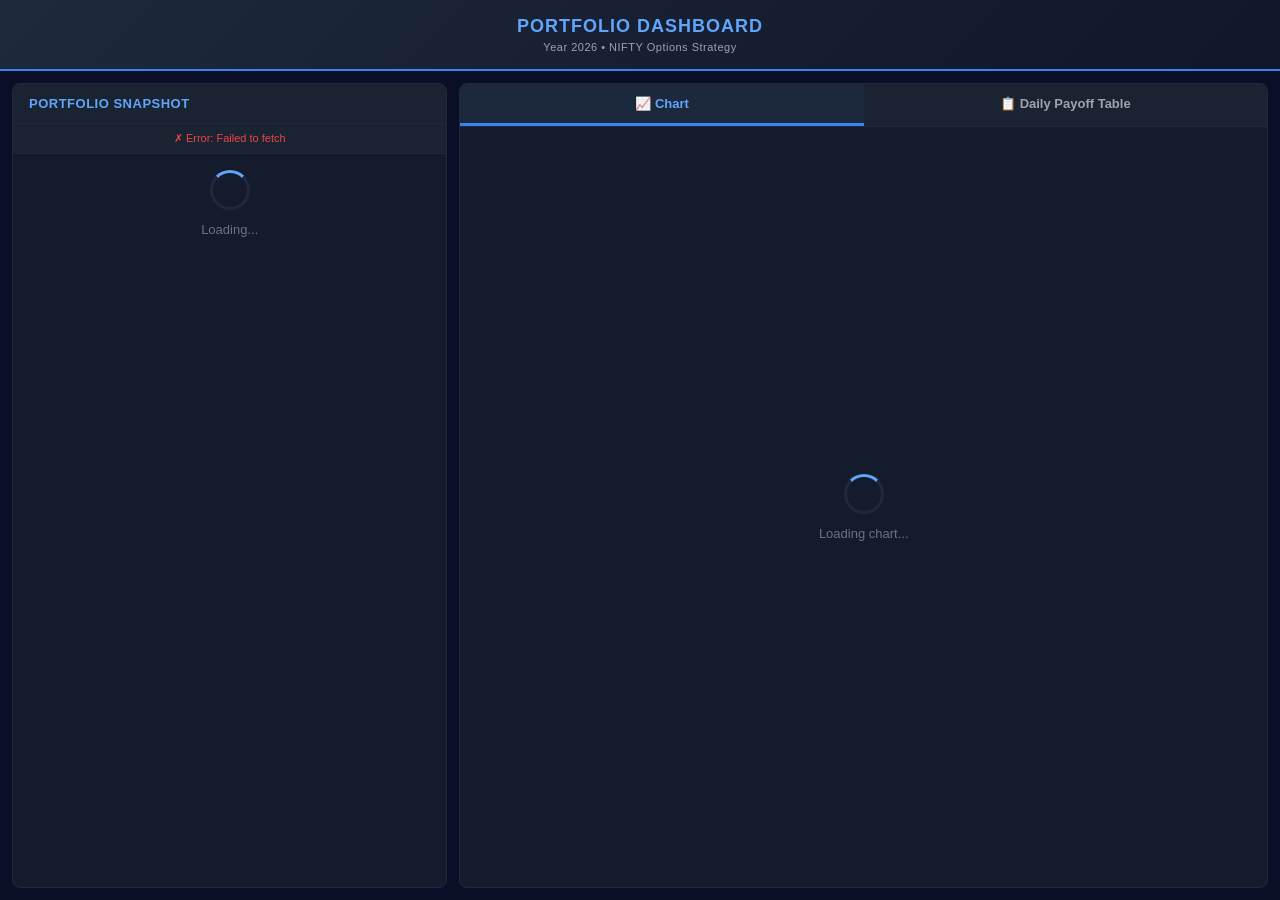
<file: nifty_dashboard_cards.html>
<!DOCTYPE html>
<html lang="en">
<head>
    <meta charset="UTF-8">
    <meta name="viewport" content="width=device-width, initial-scale=1.0">
    <title>NIFTY Options Portfolio Dashboard</title>
</head>
<body>
    <div id="niftyDashboard" style="
        width: 100%;
        height: 100vh;
        min-height: 600px;
        font-family: 'Segoe UI', Tahoma, Geneva, Verdana, sans-serif;
        background: #0a0e27;
        color: #e0e6ed;
        box-sizing: border-box;
        margin: 0;
        padding: 0;
    ">
        <style>
            * {
                margin: 0;
                padding: 0;
                box-sizing: border-box;
            }

            body {
                margin: 0;
                padding: 0;
                overflow: hidden;
            }

            #niftyDashboard .dashboard {
                display: flex;
                flex-direction: column;
                height: 100vh;
            }

            #niftyDashboard .dashboard-content {
                display: flex;
                flex: 1;
                padding: 12px;
                gap: 12px;
                overflow: hidden;
            }

            /* Left Panel - Portfolio Snapshot */
            #niftyDashboard .left-panel {
                width: 35%;
                background: #141b2d;
                border-radius: 8px;
                border: 1px solid #1f2937;
                overflow: hidden;
                display: flex;
                flex-direction: column;
            }

            /* Snapshot Cards Container */
            #niftyDashboard .snapshot-cards {
                padding: 16px;
                display: flex;
                flex-direction: column;
                gap: 12px;
                overflow-y: auto;
            }

            /* Card Base */
            #niftyDashboard .portfolio-card {
                background: #1a2332;
                border-radius: 12px;
                border: 1px solid #374151;
                padding: 16px;
                transition: all 0.3s ease;
                cursor: default;
            }

            #niftyDashboard .portfolio-card:hover {
                transform: translateY(-2px);
                box-shadow: 0 8px 16px rgba(0, 0, 0, 0.4);
                border-color: #4b5563;
            }

            /* Total Card - Hero */
            #niftyDashboard .total-card {
                background: linear-gradient(135deg, #1e293b 0%, #1a2332 100%);
                border: 2px solid #374151;
                padding: 20px;
                text-align: center;
            }

            #niftyDashboard .total-card:hover {
                border-color: #60a5fa;
                box-shadow: 0 0 20px rgba(96, 165, 250, 0.3);
                background: linear-gradient(135deg, #1e3a5f 0%, #1a2f4a 100%);
            }

            #niftyDashboard .total-card-header {
                font-size: 11px;
                color: #9ca3af;
                text-transform: uppercase;
                letter-spacing: 1px;
                margin-bottom: 12px;
                font-weight: 600;
            }

            #niftyDashboard .total-card-value {
                font-size: 32px;
                font-weight: 700;
                line-height: 1.2;
            }

            #niftyDashboard .total-card-value.positive {
                color: #10b981;
                text-shadow: 0 0 20px rgba(16, 185, 129, 0.3);
            }

            #niftyDashboard .total-card-value.negative {
                color: #ef4444;
                text-shadow: 0 0 20px rgba(239, 68, 68, 0.3);
            }

            /* Position Cards */
            #niftyDashboard .position-card {
                position: relative;
            }

            #niftyDashboard .position-card:hover {
                background: #1f2937;
            }

            #niftyDashboard .position-card.positive-card:hover {
                border-color: #10b981;
                box-shadow: 0 0 16px rgba(16, 185, 129, 0.2);
            }

            #niftyDashboard .position-card.negative-card:hover {
                border-color: #ef4444;
                box-shadow: 0 0 16px rgba(239, 68, 68, 0.2);
            }

            #niftyDashboard .card-title-row {
                display: flex;
                justify-content: space-between;
                align-items: center;
                margin-bottom: 12px;
            }

            #niftyDashboard .card-symbol {
                font-size: 13px;
                font-weight: 600;
                color: #e0e6ed;
                letter-spacing: 0.3px;
            }

            #niftyDashboard .card-pnl-big {
                font-size: 20px;
                font-weight: 700;
                line-height: 1;
            }

            #niftyDashboard .card-pnl-big.positive {
                color: #10b981;
            }

            #niftyDashboard .card-pnl-big.negative {
                color: #ef4444;
            }

            #niftyDashboard .card-details {
                display: flex;
                flex-direction: column;
                gap: 4px;
            }

            #niftyDashboard .card-detail-row {
                font-size: 10px;
                color: #9ca3af;
                display: flex;
                justify-content: space-between;
            }

            #niftyDashboard .card-detail-row .label {
                color: #6b7280;
            }

            #niftyDashboard .card-detail-row .value {
                color: #d1d5db;
                font-weight: 500;
            }

            /* Right Panel - Tabs */
            #niftyDashboard .right-panel {
                width: 65%;
                background: #141b2d;
                border-radius: 8px;
                border: 1px solid #1f2937;
                overflow: hidden;
                display: flex;
                flex-direction: column;
            }

            /* Panel Header */
            #niftyDashboard .panel-header {
                background: #1a2332;
                padding: 12px 16px;
                border-bottom: 1px solid #1f2937;
                font-size: 13px;
                font-weight: 600;
                letter-spacing: 0.5px;
                color: #60a5fa;
            }

            /* Status Indicator */
            #niftyDashboard .status-indicator {
                padding: 8px 16px;
                background: #1a2332;
                border-bottom: 1px solid #1f2937;
                font-size: 11px;
                text-align: center;
            }

            #niftyDashboard .status-indicator.loading { color: #60a5fa; }
            #niftyDashboard .status-indicator.success { color: #10b981; }
            #niftyDashboard .status-indicator.error { color: #ef4444; }

            /* Tabs - Desktop Right Side */
            #niftyDashboard .desktop-tabs {
                display: flex;
                background: #1a2332;
                border-bottom: 1px solid #1f2937;
            }

            #niftyDashboard .tab-btn {
                flex: 1;
                padding: 12px 20px;
                background: transparent;
                border: none;
                border-bottom: 3px solid transparent;
                color: #9ca3af;
                font-size: 13px;
                font-weight: 600;
                cursor: pointer;
                transition: all 0.2s;
            }

            #niftyDashboard .tab-btn:hover {
                color: #e0e6ed;
                background: rgba(59, 130, 246, 0.1);
            }

            #niftyDashboard .tab-btn.active {
                color: #60a5fa;
                border-bottom-color: #3b82f6;
                background: rgba(59, 130, 246, 0.05);
            }

            /* Tab Content */
            #niftyDashboard .tab-content {
                display: none;
                flex: 1;
                overflow: hidden;
            }

            #niftyDashboard .tab-content.active {
                display: flex;
                flex-direction: column;
            }

            /* Panel Content */
            #niftyDashboard .panel-content {
                flex: 1;
                overflow-y: auto;
                overflow-x: hidden;
            }

            /* Tables */
            #niftyDashboard table {
                width: 100%;
                border-collapse: collapse;
                font-size: 12px;
            }

            #niftyDashboard thead {
                position: sticky;
                top: 0;
                background: #1a2332;
                z-index: 10;
            }

            #niftyDashboard th {
                padding: 8px 6px;
                text-align: right;
                font-weight: 600;
                color: #9ca3af;
                border-bottom: 1px solid #1f2937;
                font-size: 10px;
                text-transform: uppercase;
                letter-spacing: 0.3px;
                white-space: nowrap;
            }

            #niftyDashboard th:first-child {
                text-align: left;
            }

            #niftyDashboard td {
                padding: 7px 6px;
                text-align: right;
                border-bottom: 1px solid #1f2937;
                white-space: nowrap;
                font-size: 11px;
            }

            #niftyDashboard td:first-child {
                text-align: left;
                font-weight: 500;
            }

            #niftyDashboard tbody tr:hover {
                background: #1a2332;
            }

            #niftyDashboard .total-row {
                background: #1a2332 !important;
                font-weight: 700;
                border-top: 2px solid #374151;
            }

            #niftyDashboard .positive { color: #10b981; }
            #niftyDashboard .negative { color: #ef4444; }

            /* Payoff Table Compact Columns */
            #niftyDashboard #payoffTable th:nth-child(1) { width: 70px; padding: 8px 4px; }
            #niftyDashboard #payoffTable th:nth-child(2) { width: 75px; padding: 8px 4px; }
            #niftyDashboard #payoffTable th:nth-child(3) { width: 75px; padding: 8px 4px; }
            #niftyDashboard #payoffTable th:nth-child(4) { width: 75px; padding: 8px 4px; }
            #niftyDashboard #payoffTable th:nth-child(5) { width: 100px; padding: 8px 6px; }

            #niftyDashboard #payoffTable td:nth-child(1) {
                font-size: 10px;
                padding: 7px 4px;
            }

            #niftyDashboard #payoffTable td:nth-child(2),
            #niftyDashboard #payoffTable td:nth-child(3),
            #niftyDashboard #payoffTable td:nth-child(4),
            #niftyDashboard #payoffTable td:nth-child(5) {
                padding: 7px 4px;
            }

            /* Main Portfolio Header */
            #niftyDashboard .main-header {
                background: linear-gradient(135deg, #1e293b 0%, #0f172a 100%);
                padding: 16px 20px;
                text-align: center;
                border-bottom: 2px solid #3b82f6;
            }

            #niftyDashboard .main-title {
                font-size: 18px;
                font-weight: 700;
                color: #60a5fa;
                letter-spacing: 1px;
                text-transform: uppercase;
                margin: 0;
            }

            #niftyDashboard .main-subtitle {
                font-size: 11px;
                color: #9ca3af;
                margin-top: 4px;
                letter-spacing: 0.5px;
            }

            /* Chart Container */
            #niftyDashboard .chart-wrapper {
                flex: 1;
                padding: 16px;
                position: relative;
                overflow: hidden;
            }

            /* Loading Spinner */
            #niftyDashboard .loading {
                display: flex;
                align-items: center;
                justify-content: center;
                flex-direction: column;
                height: 100%;
                color: #6b7280;
                font-size: 13px;
            }

            #niftyDashboard .spinner {
                border: 3px solid #1f2937;
                border-top: 3px solid #60a5fa;
                border-radius: 50%;
                width: 40px;
                height: 40px;
                animation: spin 1s linear infinite;
                margin-bottom: 12px;
            }

            @keyframes spin {
                0% { transform: rotate(0deg); }
                100% { transform: rotate(360deg); }
            }

            /* Scrollbar */
            #niftyDashboard ::-webkit-scrollbar {
                width: 6px;
                height: 6px;
            }

            #niftyDashboard ::-webkit-scrollbar-track {
                background: #0a0e27;
            }

            #niftyDashboard ::-webkit-scrollbar-thumb {
                background: #374151;
                border-radius: 3px;
            }

            #niftyDashboard ::-webkit-scrollbar-thumb:hover {
                background: #4b5563;
            }

            /* Tooltip */
            #niftyDashboard .chart-tooltip {
                position: fixed;
                background: rgba(10, 14, 39, 0.98);
                border: 2px solid #60a5fa;
                border-radius: 8px;
                padding: 10px 12px;
                font-size: 11px;
                color: #e0e6ed;
                pointer-events: none;
                display: none;
                z-index: 10000;
                box-shadow: 0 8px 16px rgba(0, 0, 0, 0.5), 0 0 20px rgba(96, 165, 250, 0.2);
                line-height: 1.6;
                white-space: nowrap;
            }

            /* Mobile Styles */
            @media (max-width: 768px) {
                #niftyDashboard .dashboard {
                    height: auto;
                    min-height: 100vh;
                }

                #niftyDashboard .main-header {
                    padding: 12px 16px;
                }

                #niftyDashboard .main-title {
                    font-size: 16px;
                }

                #niftyDashboard .main-subtitle {
                    font-size: 10px;
                }

                #niftyDashboard .dashboard-content {
                    flex-direction: column;
                    height: auto;
                    min-height: calc(100vh - 80px);
                    padding: 8px;
                    gap: 0;
                }

                #niftyDashboard .left-panel,
                #niftyDashboard .right-panel {
                    width: 100%;
                }

                #niftyDashboard .left-panel {
                    display: none;
                }

                #niftyDashboard .desktop-tabs {
                    display: none;
                }

                #niftyDashboard .mobile-tabs {
                    display: flex !important;
                    background: #1a2332;
                    border-radius: 8px;
                    padding: 6px;
                    gap: 6px;
                    margin: 8px;
                }

                #niftyDashboard .mobile-tab-btn {
                    flex: 1;
                    padding: 10px 12px;
                    background: transparent;
                    border: none;
                    border-radius: 6px;
                    color: #9ca3af;
                    font-size: 12px;
                    font-weight: 600;
                    cursor: pointer;
                    transition: all 0.2s;
                    white-space: nowrap;
                }

                #niftyDashboard .mobile-tab-btn.active {
                    background: #3b82f6;
                    color: #ffffff;
                }

                #niftyDashboard .tab-content {
                    height: calc(100vh - 160px);
                    min-height: 500px;
                }

                #niftyDashboard .chart-wrapper {
                    height: 100%;
                    min-height: 400px;
                }

                #niftyDashboard #payoffTable {
                    font-size: 10px;
                }

                #niftyDashboard #payoffTable th,
                #niftyDashboard #payoffTable td {
                    padding: 6px 3px;
                    font-size: 9px;
                }

                #niftyDashboard .card-pnl-big {
                    font-size: 14px;
                }

                #niftyDashboard .total-card-value {
                    font-size: 24px;
                }
            }

            /* Desktop - Hide Mobile Tabs */
            @media (min-width: 769px) {
                #niftyDashboard .mobile-tabs {
                    display: none;
                }
            }
        </style>

        <div class="dashboard">
            <!-- Main Header -->
            <div class="main-header">
                <h1 class="main-title">Portfolio Dashboard</h1>
                <div class="main-subtitle">Year 2026 • NIFTY Options Strategy</div>
            </div>

            <!-- Mobile Tabs -->
            <div class="mobile-tabs">
                <button class="mobile-tab-btn active" onclick="switchMobileTab('snapshot')">📊 Summary</button>
                <button class="mobile-tab-btn" onclick="switchMobileTab('chart')">📈 Chart</button>
                <button class="mobile-tab-btn" onclick="switchMobileTab('payoff')">📋 History</button>
            </div>

            <div class="dashboard-content">
            <!-- Left Panel: Portfolio Snapshot -->
            <div class="left-panel">
                <div class="panel-header">PORTFOLIO SNAPSHOT</div>
                <div id="statusIndicator" class="status-indicator loading">Loading data from GitHub...</div>
                <div class="snapshot-cards" id="snapshotCards">
                    <div class="loading">
                        <div class="spinner"></div>
                        <div>Loading...</div>
                    </div>
                </div>
            </div>

            <!-- Right Panel: Tabs (Chart & Payoff Table) -->
            <div class="right-panel">
                <!-- Desktop Tabs -->
                <div class="desktop-tabs">
                    <button class="tab-btn active" onclick="switchTab('chart')">📈 Chart</button>
                    <button class="tab-btn" onclick="switchTab('payoff')">📋 Daily Payoff Table</button>
                </div>

                <!-- Tab Content: Chart -->
                <div id="tabChart" class="tab-content active">
                    <div class="chart-wrapper" id="chartContainer">
                        <div class="loading">
                            <div class="spinner"></div>
                            <div>Loading chart...</div>
                        </div>
                    </div>
                </div>

                <!-- Tab Content: Payoff Table -->
                <div id="tabPayoff" class="tab-content">
                    <div class="panel-content">
                        <table id="payoffTable">
                            <thead>
                                <tr>
                                    <th>Date</th>
                                    <th>Spot</th>
                                    <th>Put</th>
                                    <th>Call</th>
                                    <th>P&L (₹)</th>
                                </tr>
                            </thead>
                            <tbody>
                                <tr>
                                    <td colspan="5" class="loading">
                                        <div class="spinner"></div>
                                        <div>Loading...</div>
                                    </td>
                                </tr>
                            </tbody>
                        </table>
                    </div>
                </div>
            </div>
            </div> <!-- End dashboard-content -->
        </div> <!-- End dashboard -->
    </div> <!-- End niftyDashboard -->

    <script>
        // CSV Data Source
        const CSV_URL = "https://raw.githubusercontent.com/Vidyasagar29/nifty-close-data/main/nifty_close.csv";

        // Portfolio Parameters
        const PORTFOLIO = {
            quantity: 2475,
            putStrike: 25000,
            callStrike: 29000,
            putIV: 0.16,
            callIV: 0.09,
            riskFreeRate: 0.10,
            expiryDate: new Date('2026-12-29')
        };

        let portfolioData = null;

        // Tab Switching - Desktop
        function switchTab(tabName) {
            document.querySelectorAll('.tab-btn').forEach(btn => btn.classList.remove('active'));
            document.querySelectorAll('.tab-content').forEach(content => content.classList.remove('active'));
            
            event.target.classList.add('active');
            document.getElementById('tab' + tabName.charAt(0).toUpperCase() + tabName.slice(1)).classList.add('active');
            
            if (tabName === 'chart' && portfolioData) {
                setTimeout(() => updateChart(portfolioData.dailyData), 50);
            }
        }

        // Tab Switching - Mobile
        function switchMobileTab(tabName) {
            document.querySelectorAll('.mobile-tab-btn').forEach(btn => btn.classList.remove('active'));
            event.target.classList.add('active');
            
            const leftPanel = document.querySelector('.left-panel');
            const tabChart = document.getElementById('tabChart');
            const tabPayoff = document.getElementById('tabPayoff');
            
            leftPanel.style.display = 'none';
            tabChart.classList.remove('active');
            tabPayoff.classList.remove('active');
            
            if (tabName === 'snapshot') {
                leftPanel.style.display = 'flex';
            } else if (tabName === 'chart') {
                tabChart.classList.add('active');
                if (portfolioData) {
                    setTimeout(() => updateChart(portfolioData.dailyData), 50);
                }
            } else if (tabName === 'payoff') {
                tabPayoff.classList.add('active');
            }
        }

        // Format Functions
        function formatINR(value) {
            return '₹' + value.toLocaleString('en-IN', {
                minimumFractionDigits: 2,
                maximumFractionDigits: 2
            });
        }

        function formatNumber(value) {
            return value.toLocaleString('en-IN', {
                minimumFractionDigits: 2,
                maximumFractionDigits: 2
            });
        }

        // Black-Scholes Implementation
        function cumulativeNormalDistribution(x) {
            const t = 1 / (1 + 0.2316419 * Math.abs(x));
            const d = 0.3989423 * Math.exp(-x * x / 2);
            const prob = d * t * (0.3193815 + t * (-0.3565638 + t * (1.781478 + t * (-1.821256 + t * 1.330274))));
            return x > 0 ? 1 - prob : prob;
        }

        function blackScholes(spot, strike, timeToExpiry, riskFreeRate, volatility, optionType) {
            if (timeToExpiry <= 0) {
                if (optionType === 'call') {
                    return Math.max(spot - strike, 0);
                } else {
                    return Math.max(strike - spot, 0);
                }
            }

            const d1 = (Math.log(spot / strike) + (riskFreeRate + 0.5 * volatility * volatility) * timeToExpiry) / 
                       (volatility * Math.sqrt(timeToExpiry));
            const d2 = d1 - volatility * Math.sqrt(timeToExpiry);

            if (optionType === 'call') {
                return spot * cumulativeNormalDistribution(d1) - 
                       strike * Math.exp(-riskFreeRate * timeToExpiry) * cumulativeNormalDistribution(d2);
            } else {
                return strike * Math.exp(-riskFreeRate * timeToExpiry) * cumulativeNormalDistribution(-d2) - 
                       spot * cumulativeNormalDistribution(-d1);
            }
        }

        // Parse CSV
        function parseCSV(text) {
            const lines = text.trim().split('\n');
            const data = [];
            
            for (let i = 1; i < lines.length; i++) {
                const line = lines[i].trim();
                if (!line) continue;
                
                const [dateStr, closeStr] = line.split(',');
                const date = new Date(dateStr.trim());
                const close = parseFloat(closeStr.trim());
                
                if (!isNaN(date.getTime()) && !isNaN(close)) {
                    data.push({ date, close });
                }
            }
            
            data.sort((a, b) => a.date - b.date);
            return data;
        }

        // Calculate Portfolio
        function calculatePortfolio(priceData) {
            if (priceData.length === 0) return null;

            const startDate = priceData[0].date;
            const startSpot = priceData[0].close;
            
            const startTimeToExpiry = (PORTFOLIO.expiryDate - startDate) / (1000 * 60 * 60 * 24 * 365);
            
            const startPutPrice = blackScholes(
                startSpot, 
                PORTFOLIO.putStrike, 
                startTimeToExpiry, 
                PORTFOLIO.riskFreeRate, 
                PORTFOLIO.putIV, 
                'put'
            );
            
            const startCallPrice = blackScholes(
                startSpot, 
                PORTFOLIO.callStrike, 
                startTimeToExpiry, 
                PORTFOLIO.riskFreeRate, 
                PORTFOLIO.callIV, 
                'call'
            );

            const dailyData = priceData.map(entry => {
                const timeToExpiry = Math.max(0, (PORTFOLIO.expiryDate - entry.date) / (1000 * 60 * 60 * 24 * 365));
                
                const putPrice = blackScholes(
                    entry.close, 
                    PORTFOLIO.putStrike, 
                    timeToExpiry, 
                    PORTFOLIO.riskFreeRate, 
                    PORTFOLIO.putIV, 
                    'put'
                );
                
                const callPrice = blackScholes(
                    entry.close, 
                    PORTFOLIO.callStrike, 
                    timeToExpiry, 
                    PORTFOLIO.riskFreeRate, 
                    PORTFOLIO.callIV, 
                    'call'
                );

                const spotPL = (entry.close - startSpot) * PORTFOLIO.quantity;
                const putPL = (putPrice - startPutPrice) * PORTFOLIO.quantity;
                const callPL = (startCallPrice - callPrice) * PORTFOLIO.quantity;
                const totalPL = spotPL + putPL + callPL;

                return {
                    date: entry.date,
                    spot: entry.close,
                    putPrice: putPrice,
                    callPrice: callPrice,
                    totalPL: totalPL
                };
            });

            const latestData = dailyData[dailyData.length - 1];

            return {
                startSpot,
                startPutPrice,
                startCallPrice,
                latest: latestData,
                dailyData: dailyData
            };
        }

        // Format INR with Indian style commas (lakhs/crores)
        function formatINRFull(value) {
            const isNegative = value < 0;
            const absValue = Math.abs(value);
            
            // Indian number format: XX,XX,XXX.XX
            const formatted = absValue.toLocaleString('en-IN', {
                minimumFractionDigits: 2,
                maximumFractionDigits: 2
            });
            
            return (isNegative ? '-₹' : '₹') + formatted;
        }

        // Update Snapshot Cards
        function updateSnapshotTable(portfolio) {
            const container = document.getElementById('snapshotCards');
            
            const spotPL = (portfolio.latest.spot - portfolio.startSpot) * PORTFOLIO.quantity;
            const putPL = (portfolio.latest.putPrice - portfolio.startPutPrice) * PORTFOLIO.quantity;
            const callPL = (portfolio.startCallPrice - portfolio.latest.callPrice) * PORTFOLIO.quantity;
            const totalPL = portfolio.latest.totalPL;

            container.innerHTML = `
                <!-- Total Portfolio Card -->
                <div class="portfolio-card total-card">
                    <div class="total-card-header">Total Portfolio P&L</div>
                    <div class="total-card-value ${totalPL >= 0 ? 'positive' : 'negative'}">
                        ${formatINRFull(totalPL)}
                    </div>
                </div>

                <!-- NIFTY Spot Card -->
                <div class="portfolio-card position-card ${spotPL >= 0 ? 'positive-card' : 'negative-card'}">
                    <div class="card-title-row">
                        <div class="card-symbol">NIFTY SPOT</div>
                        <div class="card-pnl-big ${spotPL >= 0 ? 'positive' : 'negative'}">
                            ${formatINRFull(spotPL)}
                        </div>
                    </div>
                    <div class="card-details">
                        <div class="card-detail-row">
                            <span class="label">Quantity:</span>
                            <span class="value">${PORTFOLIO.quantity.toLocaleString()}</span>
                        </div>
                        <div class="card-detail-row">
                            <span class="label">Buy Price:</span>
                            <span class="value">${formatNumber(portfolio.startSpot)}</span>
                        </div>
                        <div class="card-detail-row">
                            <span class="label">Current Price:</span>
                            <span class="value">${formatNumber(portfolio.latest.spot)}</span>
                        </div>
                    </div>
                </div>

                <!-- PUT Card -->
                <div class="portfolio-card position-card ${putPL >= 0 ? 'positive-card' : 'negative-card'}">
                    <div class="card-title-row">
                        <div class="card-symbol">PUT 25000</div>
                        <div class="card-pnl-big ${putPL >= 0 ? 'positive' : 'negative'}">
                            ${formatINRFull(putPL)}
                        </div>
                    </div>
                    <div class="card-details">
                        <div class="card-detail-row">
                            <span class="label">Quantity:</span>
                            <span class="value">${PORTFOLIO.quantity.toLocaleString()}</span>
                        </div>
                        <div class="card-detail-row">
                            <span class="label">Buy Price:</span>
                            <span class="value">${formatNumber(portfolio.startPutPrice)}</span>
                        </div>
                        <div class="card-detail-row">
                            <span class="label">Current Price:</span>
                            <span class="value">${formatNumber(portfolio.latest.putPrice)}</span>
                        </div>
                    </div>
                </div>

                <!-- CALL Card -->
                <div class="portfolio-card position-card ${callPL >= 0 ? 'positive-card' : 'negative-card'}">
                    <div class="card-title-row">
                        <div class="card-symbol">CALL 29000</div>
                        <div class="card-pnl-big ${callPL >= 0 ? 'positive' : 'negative'}">
                            ${formatINRFull(callPL)}
                        </div>
                    </div>
                    <div class="card-details">
                        <div class="card-detail-row">
                            <span class="label">Quantity:</span>
                            <span class="value">${PORTFOLIO.quantity.toLocaleString()}</span>
                        </div>
                        <div class="card-detail-row">
                            <span class="label">Sell Price:</span>
                            <span class="value">${formatNumber(portfolio.startCallPrice)}</span>
                        </div>
                        <div class="card-detail-row">
                            <span class="label">Current Price:</span>
                            <span class="value">${formatNumber(portfolio.latest.callPrice)}</span>
                        </div>
                    </div>
                </div>
            `;
        }

        // Update Payoff Table
        function updatePayoffTable(dailyData) {
            const tbody = document.querySelector('#payoffTable tbody');
            
            tbody.innerHTML = dailyData.map(row => {
                const dateStr = row.date.toLocaleDateString('en-GB', { 
                    day: '2-digit', 
                    month: '2-digit', 
                    year: '2-digit' 
                });
                
                return `
                    <tr>
                        <td>${dateStr}</td>
                        <td>${formatNumber(row.spot)}</td>
                        <td>${formatNumber(row.putPrice)}</td>
                        <td>${formatNumber(row.callPrice)}</td>
                        <td class="${row.totalPL >= 0 ? 'positive' : 'negative'}">${formatINR(row.totalPL)}</td>
                    </tr>
                `;
            }).join('');
        }

        // Update Chart with SVG and Hover
        function updateChart(dailyData) {
            const container = document.getElementById('chartContainer');
            if (!container) return;

            container.innerHTML = '';

            const isMobile = window.innerWidth <= 768;
            const width = container.offsetWidth || 400;
            const height = container.offsetHeight || 400;
            
            const margin = { top: 40, right: 60, bottom: 40, left: 60 };
            const chartWidth = width - margin.left - margin.right;
            const chartHeight = height - margin.top - margin.bottom;

            const plValues = dailyData.map(d => d.totalPL);
            const spotValues = dailyData.map(d => d.spot);
            
            const maxPL = Math.max(...plValues);
            const minPL = Math.min(...plValues);
            const maxSpot = Math.max(...spotValues);
            const minSpot = Math.min(...spotValues);

            const plRange = maxPL - minPL || 1;
            const spotRange = maxSpot - minSpot || 1;

            const svg = document.createElementNS('http://www.w3.org/2000/svg', 'svg');
            svg.setAttribute('width', '100%');
            svg.setAttribute('height', '100%');
            svg.setAttribute('viewBox', `0 0 ${width} ${height}`);
            svg.style.background = '#141b2d';

            const xScale = (i) => margin.left + (i / (dailyData.length - 1)) * chartWidth;
            const yScalePL = (value) => margin.top + chartHeight - ((value - minPL) / plRange) * chartHeight;
            const yScaleSpot = (value) => margin.top + chartHeight - ((value - minSpot) / spotRange) * chartHeight;

            // Grid
            for (let i = 0; i <= 5; i++) {
                const y = margin.top + (chartHeight * i / 5);
                const line = document.createElementNS('http://www.w3.org/2000/svg', 'line');
                line.setAttribute('x1', margin.left);
                line.setAttribute('y1', y);
                line.setAttribute('x2', width - margin.right);
                line.setAttribute('y2', y);
                line.setAttribute('stroke', '#1f2937');
                line.setAttribute('stroke-width', '1');
                svg.appendChild(line);
            }

            // Zero line
            if (minPL < 0 && maxPL > 0) {
                const zeroY = yScalePL(0);
                const zeroLine = document.createElementNS('http://www.w3.org/2000/svg', 'line');
                zeroLine.setAttribute('x1', margin.left);
                zeroLine.setAttribute('y1', zeroY);
                zeroLine.setAttribute('x2', width - margin.right);
                zeroLine.setAttribute('y2', zeroY);
                zeroLine.setAttribute('stroke', '#fbbf24');
                zeroLine.setAttribute('stroke-width', '2');
                zeroLine.setAttribute('stroke-dasharray', '6,4');
                svg.appendChild(zeroLine);

                const zeroText = document.createElementNS('http://www.w3.org/2000/svg', 'text');
                zeroText.setAttribute('x', margin.left - 5);
                zeroText.setAttribute('y', zeroY - 5);
                zeroText.setAttribute('fill', '#fbbf24');
                zeroText.setAttribute('font-size', '10');
                zeroText.setAttribute('font-weight', 'bold');
                zeroText.setAttribute('text-anchor', 'end');
                zeroText.textContent = 'ZERO';
                svg.appendChild(zeroText);
            }

            // P&L Area
            const plAreaPath = document.createElementNS('http://www.w3.org/2000/svg', 'path');
            let plAreaD = `M ${margin.left} ${margin.top + chartHeight} `;
            dailyData.forEach((d, i) => {
                plAreaD += `L ${xScale(i)} ${yScalePL(d.totalPL)} `;
            });
            plAreaD += `L ${xScale(dailyData.length - 1)} ${margin.top + chartHeight} Z`;
            plAreaPath.setAttribute('d', plAreaD);
            plAreaPath.setAttribute('fill', '#3b82f6');
            plAreaPath.setAttribute('opacity', '0.2');
            svg.appendChild(plAreaPath);

            // P&L Line
            const plLinePath = document.createElementNS('http://www.w3.org/2000/svg', 'path');
            let plLineD = '';
            dailyData.forEach((d, i) => {
                plLineD += (i === 0 ? `M ` : ` L `) + `${xScale(i)} ${yScalePL(d.totalPL)}`;
            });
            plLinePath.setAttribute('d', plLineD);
            plLinePath.setAttribute('fill', 'none');
            plLinePath.setAttribute('stroke', '#3b82f6');
            plLinePath.setAttribute('stroke-width', '3');
            svg.appendChild(plLinePath);

            // Spot Line
            const spotLinePath = document.createElementNS('http://www.w3.org/2000/svg', 'path');
            let spotLineD = '';
            dailyData.forEach((d, i) => {
                spotLineD += (i === 0 ? `M ` : ` L `) + `${xScale(i)} ${yScaleSpot(d.spot)}`;
            });
            spotLinePath.setAttribute('d', spotLineD);
            spotLinePath.setAttribute('fill', 'none');
            spotLinePath.setAttribute('stroke', '#10b981');
            spotLinePath.setAttribute('stroke-width', '2');
            svg.appendChild(spotLinePath);

            // Y Labels (P&L)
            for (let i = 0; i <= 5; i++) {
                const value = minPL + plRange * (5 - i) / 5;
                const y = margin.top + (chartHeight * i / 5);
                const label = (value >= 0 ? '+' : '') + (value / 1000).toFixed(0) + 'K';
                
                const text = document.createElementNS('http://www.w3.org/2000/svg', 'text');
                text.setAttribute('x', margin.left - 10);
                text.setAttribute('y', y + 4);
                text.setAttribute('fill', '#9ca3af');
                text.setAttribute('font-size', '10');
                text.setAttribute('text-anchor', 'end');
                text.textContent = label;
                svg.appendChild(text);
            }

            // Y Labels (Spot)
            for (let i = 0; i <= 5; i++) {
                const value = minSpot + spotRange * (5 - i) / 5;
                const y = margin.top + (chartHeight * i / 5);
                
                const text = document.createElementNS('http://www.w3.org/2000/svg', 'text');
                text.setAttribute('x', width - margin.right + 10);
                text.setAttribute('y', y + 4);
                text.setAttribute('fill', '#9ca3af');
                text.setAttribute('font-size', '10');
                text.textContent = value.toFixed(0);
                svg.appendChild(text);
            }

            // X Labels
            const labelCount = isMobile ? 4 : 6;
            for (let i = 0; i < labelCount; i++) {
                const index = Math.floor(i * (dailyData.length - 1) / (labelCount - 1));
                const date = dailyData[index].date.toLocaleDateString('en-IN', { 
                    day: '2-digit', 
                    month: 'short' 
                });
                
                const text = document.createElementNS('http://www.w3.org/2000/svg', 'text');
                text.setAttribute('x', xScale(index));
                text.setAttribute('y', margin.top + chartHeight + 25);
                text.setAttribute('fill', '#9ca3af');
                text.setAttribute('font-size', '9');
                text.setAttribute('text-anchor', 'middle');
                text.textContent = date;
                svg.appendChild(text);
            }

            // Legend
            const legendY = 15;
            ['P&L', 'Spot'].forEach((label, idx) => {
                const rect = document.createElementNS('http://www.w3.org/2000/svg', 'rect');
                rect.setAttribute('x', width / 2 - 60 + idx * 80);
                rect.setAttribute('y', legendY);
                rect.setAttribute('width', '20');
                rect.setAttribute('height', '3');
                rect.setAttribute('fill', idx === 0 ? '#3b82f6' : '#10b981');
                svg.appendChild(rect);
                
                const text = document.createElementNS('http://www.w3.org/2000/svg', 'text');
                text.setAttribute('x', width / 2 - 35 + idx * 80);
                text.setAttribute('y', legendY + 3);
                text.setAttribute('fill', '#e0e6ed');
                text.setAttribute('font-size', '11');
                text.setAttribute('font-weight', 'bold');
                text.textContent = label;
                svg.appendChild(text);
            });

            // Hover Interaction
            const tooltip = document.createElement('div');
            tooltip.className = 'chart-tooltip';
            container.appendChild(tooltip);

            // Crosshair lines
            const crosshairV = document.createElementNS('http://www.w3.org/2000/svg', 'line');
            crosshairV.setAttribute('stroke', '#60a5fa');
            crosshairV.setAttribute('stroke-width', '1');
            crosshairV.setAttribute('stroke-dasharray', '4,4');
            crosshairV.setAttribute('opacity', '0.5');
            crosshairV.style.display = 'none';
            svg.appendChild(crosshairV);

            const crosshairH = document.createElementNS('http://www.w3.org/2000/svg', 'line');
            crosshairH.setAttribute('stroke', '#60a5fa');
            crosshairH.setAttribute('stroke-width', '1');
            crosshairH.setAttribute('stroke-dasharray', '4,4');
            crosshairH.setAttribute('opacity', '0.5');
            crosshairH.style.display = 'none';
            svg.appendChild(crosshairH);

            const hoverCirclePL = document.createElementNS('http://www.w3.org/2000/svg', 'circle');
            hoverCirclePL.setAttribute('r', '5');
            hoverCirclePL.setAttribute('fill', '#3b82f6');
            hoverCirclePL.setAttribute('stroke', '#fff');
            hoverCirclePL.setAttribute('stroke-width', '2');
            hoverCirclePL.style.display = 'none';
            svg.appendChild(hoverCirclePL);

            const hoverCircleSpot = document.createElementNS('http://www.w3.org/2000/svg', 'circle');
            hoverCircleSpot.setAttribute('r', '5');
            hoverCircleSpot.setAttribute('fill', '#10b981');
            hoverCircleSpot.setAttribute('stroke', '#fff');
            hoverCircleSpot.setAttribute('stroke-width', '2');
            hoverCircleSpot.style.display = 'none';
            svg.appendChild(hoverCircleSpot);

            svg.addEventListener('mousemove', (e) => {
                const rect = svg.getBoundingClientRect();
                const mouseX = e.clientX - rect.left;
                const mouseY = e.clientY - rect.top;
                
                if (mouseX < margin.left || mouseX > width - margin.right ||
                    mouseY < margin.top || mouseY > margin.top + chartHeight) {
                    tooltip.style.display = 'none';
                    hoverCirclePL.style.display = 'none';
                    hoverCircleSpot.style.display = 'none';
                    crosshairV.style.display = 'none';
                    crosshairH.style.display = 'none';
                    return;
                }

                const relativeX = mouseX - margin.left;
                const index = Math.round((relativeX / chartWidth) * (dailyData.length - 1));
                
                if (index >= 0 && index < dailyData.length) {
                    const data = dailyData[index];
                    const pointX = xScale(index);
                    const pointYPL = yScalePL(data.totalPL);
                    
                    const date = data.date.toLocaleDateString('en-IN', { 
                        day: '2-digit', 
                        month: 'short',
                        year: 'numeric'
                    });

                    tooltip.innerHTML = `
                        <div style="font-weight: 600; color: #60a5fa; margin-bottom: 6px;">${date}</div>
                        <div style="color: #10b981;">NIFTY: ${formatNumber(data.spot)}</div>
                        <div>Put: ${formatNumber(data.putPrice)}</div>
                        <div>Call: ${formatNumber(data.callPrice)}</div>
                        <div style="margin-top: 6px; padding-top: 6px; border-top: 1px solid #374151; font-weight: 600; color: ${data.totalPL >= 0 ? '#10b981' : '#ef4444'};">
                            P&L: ${formatINR(data.totalPL)}
                        </div>
                    `;

                    // Position tooltip very close to cursor
                    tooltip.style.display = 'block';
                    
                    const tooltipWidth = 220;
                    const tooltipHeight = 150;
                    const offset = 8; // Very close to cursor
                    
                    let tooltipX = e.clientX + offset;
                    let tooltipY = e.clientY + offset;
                    
                    // Smart positioning - flip if would go off screen
                    if (tooltipX + tooltipWidth > window.innerWidth) {
                        tooltipX = e.clientX - tooltipWidth - offset;
                    }
                    if (tooltipY + tooltipHeight > window.innerHeight) {
                        tooltipY = e.clientY - tooltipHeight - offset;
                    }
                    
                    // Keep minimum distance from edges
                    tooltipX = Math.max(5, Math.min(tooltipX, window.innerWidth - tooltipWidth - 5));
                    tooltipY = Math.max(5, Math.min(tooltipY, window.innerHeight - tooltipHeight - 5));
                    
                    tooltip.style.left = tooltipX + 'px';
                    tooltip.style.top = tooltipY + 'px';

                    // Crosshair - vertical
                    crosshairV.setAttribute('x1', pointX);
                    crosshairV.setAttribute('y1', margin.top);
                    crosshairV.setAttribute('x2', pointX);
                    crosshairV.setAttribute('y2', margin.top + chartHeight);
                    crosshairV.style.display = 'block';

                    // Crosshair - horizontal (at P&L point)
                    crosshairH.setAttribute('x1', margin.left);
                    crosshairH.setAttribute('y1', pointYPL);
                    crosshairH.setAttribute('x2', width - margin.right);
                    crosshairH.setAttribute('y2', pointYPL);
                    crosshairH.style.display = 'block';

                    // Circles
                    hoverCirclePL.setAttribute('cx', pointX);
                    hoverCirclePL.setAttribute('cy', pointYPL);
                    hoverCirclePL.style.display = 'block';

                    hoverCircleSpot.setAttribute('cx', pointX);
                    hoverCircleSpot.setAttribute('cy', yScaleSpot(data.spot));
                    hoverCircleSpot.style.display = 'block';
                }
            });

            svg.addEventListener('mouseleave', () => {
                tooltip.style.display = 'none';
                hoverCirclePL.style.display = 'none';
                hoverCircleSpot.style.display = 'none';
                crosshairV.style.display = 'none';
                crosshairH.style.display = 'none';
            });

            container.appendChild(svg);
        }

        // Load Data
        async function loadData() {
            const statusIndicator = document.getElementById('statusIndicator');
            statusIndicator.className = 'status-indicator loading';
            statusIndicator.textContent = 'Fetching data...';

            try {
                const response = await fetch(CSV_URL);
                if (!response.ok) throw new Error(`HTTP ${response.status}`);
                
                const csvText = await response.text();
                const priceData = parseCSV(csvText);
                
                if (priceData.length === 0) throw new Error('No valid data');

                portfolioData = calculatePortfolio(priceData);
                
                updateSnapshotTable(portfolioData);
                updatePayoffTable(portfolioData.dailyData);
                
                setTimeout(() => updateChart(portfolioData.dailyData), 100);
                
                const lastDate = priceData[priceData.length - 1].date.toLocaleDateString('en-IN');
                statusIndicator.className = 'status-indicator success';
                statusIndicator.textContent = `✓ Updated: ${lastDate}`;
                
            } catch (error) {
                statusIndicator.className = 'status-indicator error';
                statusIndicator.textContent = `✗ Error: ${error.message}`;
            }
        }

        // Auto-load
        document.addEventListener('DOMContentLoaded', loadData);

        // Resize handler
        let resizeTimeout;
        window.addEventListener('resize', () => {
            clearTimeout(resizeTimeout);
            resizeTimeout = setTimeout(() => {
                if (portfolioData) updateChart(portfolioData.dailyData);
            }, 250);
        });
    </script>
</body>
</html>
</file>
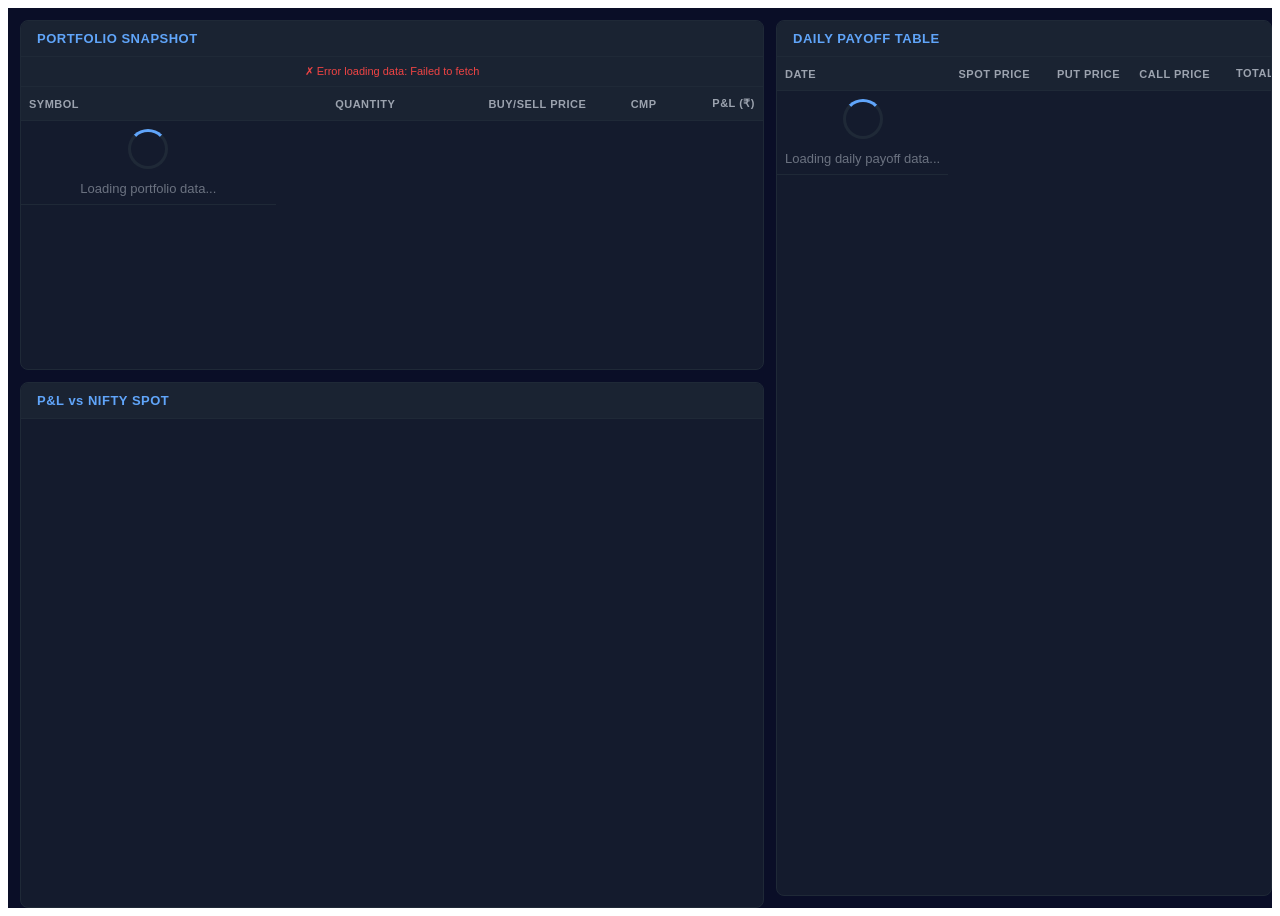
<file: nifty_dashboard_final (1).html>
<!DOCTYPE html>
<html lang="en">
<head>
    <meta charset="UTF-8">
    <meta name="viewport" content="width=device-width, initial-scale=1.0">
    <title>NIFTY Options Portfolio Dashboard</title>
</head>
<body>
    <div id="niftyDashboard" style="
        width: 100%;
        height: 100vh;
        min-height: 600px;
        font-family: 'Segoe UI', Tahoma, Geneva, Verdana, sans-serif;
        background: #0a0e27;
        color: #e0e6ed;
        box-sizing: border-box;
    ">
        <style scoped>
            #niftyDashboard * {
                box-sizing: border-box;
            }

            #niftyDashboard .dashboard {
                display: flex;
                height: 100%;
                padding: 12px;
                gap: 12px;
                width: 100%;
            }

            #niftyDashboard .left-panel {
                width: 60%;
                min-width: 60%;
                max-width: 60%;
                display: flex;
                flex-direction: column;
                gap: 12px;
            }

            #niftyDashboard .right-panel {
                width: 40%;
                min-width: 40%;
                max-width: 40%;
                display: flex;
                flex-direction: column;
            }

            #niftyDashboard .panel-section {
                background: #141b2d;
                border-radius: 8px;
                border: 1px solid #1f2937;
                overflow: hidden;
            }

            #niftyDashboard .left-panel .panel-section:first-child {
                flex: 0 0 40%;
            }

            #niftyDashboard .left-panel .panel-section:last-child {
                flex: 0 0 60%;
            }

            #niftyDashboard .right-panel .panel-section {
                flex: 1;
            }

            /* Mobile Responsive */
            @media (max-width: 768px) {
                #niftyDashboard {
                    height: auto !important;
                    min-height: 100vh !important;
                    overflow-y: auto !important;
                }

                #niftyDashboard .dashboard {
                    flex-direction: column;
                    height: auto;
                    min-height: 100vh;
                    padding: 8px;
                    gap: 8px;
                }

                #niftyDashboard .left-panel,
                #niftyDashboard .right-panel {
                    width: 100%;
                    min-width: 100%;
                    max-width: 100%;
                }

                #niftyDashboard .left-panel .panel-section {
                    min-height: 300px;
                }

                #niftyDashboard .right-panel .panel-section {
                    min-height: 400px;
                }

                #niftyDashboard .panel-content {
                    max-height: 350px;
                }

                #niftyDashboard #chartContainer {
                    min-height: 250px;
                }

                #niftyDashboard #payoffTable th:nth-child(1) { min-width: 80px; }
                #niftyDashboard #payoffTable th:nth-child(2) { min-width: 70px; }
                #niftyDashboard #payoffTable th:nth-child(3) { min-width: 70px; }
                #niftyDashboard #payoffTable th:nth-child(4) { min-width: 70px; }
                #niftyDashboard #payoffTable th:nth-child(5) { min-width: 90px; }
            }

            #niftyDashboard .panel-header {
                background: #1a2332;
                padding: 10px 16px;
                border-bottom: 1px solid #1f2937;
                font-size: 13px;
                font-weight: 600;
                letter-spacing: 0.5px;
                color: #60a5fa;
            }

            #niftyDashboard .panel-content {
                height: calc(100% - 41px);
                overflow-y: auto;
                overflow-x: hidden;
            }

            #niftyDashboard .status-indicator {
                padding: 8px 16px;
                background: #1a2332;
                border-bottom: 1px solid #1f2937;
                font-size: 11px;
                text-align: center;
            }

            #niftyDashboard .status-indicator.loading {
                color: #60a5fa;
            }

            #niftyDashboard .status-indicator.success {
                color: #10b981;
            }

            #niftyDashboard .status-indicator.error {
                color: #ef4444;
            }

            /* Tables */
            #niftyDashboard table {
                width: 100%;
                border-collapse: collapse;
                font-size: 12px;
            }

            #niftyDashboard #payoffTable {
                min-width: 100%;
            }

            #niftyDashboard #payoffTable th:nth-child(1) { min-width: 100px; }
            #niftyDashboard #payoffTable th:nth-child(2) { min-width: 90px; }
            #niftyDashboard #payoffTable th:nth-child(3) { min-width: 90px; }
            #niftyDashboard #payoffTable th:nth-child(4) { min-width: 90px; }
            #niftyDashboard #payoffTable th:nth-child(5) { min-width: 110px; }

            #niftyDashboard thead {
                position: sticky;
                top: 0;
                background: #1a2332;
                z-index: 10;
            }

            #niftyDashboard th {
                padding: 10px 8px;
                text-align: right;
                font-weight: 600;
                color: #9ca3af;
                border-bottom: 1px solid #1f2937;
                font-size: 11px;
                text-transform: uppercase;
                letter-spacing: 0.5px;
                white-space: nowrap;
            }

            #niftyDashboard th:first-child {
                text-align: left;
            }

            #niftyDashboard td {
                padding: 8px 8px;
                text-align: right;
                border-bottom: 1px solid #1f2937;
                white-space: nowrap;
                overflow: hidden;
                text-overflow: ellipsis;
            }

            #niftyDashboard td:first-child {
                text-align: left;
                font-weight: 500;
            }

            #niftyDashboard tbody tr:hover {
                background: #1a2332;
            }

            #niftyDashboard .total-row {
                background: #1a2332 !important;
                font-weight: 700;
                border-top: 2px solid #374151;
            }

            #niftyDashboard .positive {
                color: #10b981;
            }

            #niftyDashboard .negative {
                color: #ef4444;
            }

            /* Mobile table adjustments */
            @media (max-width: 768px) {
                #niftyDashboard table {
                    font-size: 10px;
                }

                #niftyDashboard th, #niftyDashboard td {
                    padding: 6px 6px;
                    font-size: 10px;
                }

                #niftyDashboard th {
                    font-size: 9px;
                    padding: 8px 6px;
                }
            }

            @media (max-width: 480px) {
                #niftyDashboard table {
                    font-size: 9px;
                }

                #niftyDashboard th, #niftyDashboard td {
                    padding: 5px 4px;
                    font-size: 9px;
                }

                #niftyDashboard th {
                    font-size: 8px;
                    padding: 6px 4px;
                }
            }

            /* Chart Container */
            #niftyDashboard #chartContainer {
                height: 100%;
                padding: 16px;
                position: relative;
            }

            #niftyDashboard canvas {
                max-height: 100%;
                cursor: crosshair;
            }

            /* Loading State */
            #niftyDashboard .loading {
                display: flex;
                align-items: center;
                justify-content: center;
                flex-direction: column;
                height: 100%;
                color: #6b7280;
                font-size: 13px;
            }

            #niftyDashboard .spinner {
                border: 3px solid #1f2937;
                border-top: 3px solid #60a5fa;
                border-radius: 50%;
                width: 40px;
                height: 40px;
                animation: spin 1s linear infinite;
                margin-bottom: 12px;
            }

            @keyframes spin {
                0% { transform: rotate(0deg); }
                100% { transform: rotate(360deg); }
            }

            /* Scrollbar */
            #niftyDashboard ::-webkit-scrollbar {
                width: 6px;
            }

            #niftyDashboard ::-webkit-scrollbar-track {
                background: #0a0e27;
            }

            #niftyDashboard ::-webkit-scrollbar-thumb {
                background: #374151;
                border-radius: 3px;
            }

            #niftyDashboard ::-webkit-scrollbar-thumb:hover {
                background: #4b5563;
            }
        </style>

        <div class="dashboard">
        <!-- Left Panel -->
        <div class="left-panel">
            <!-- Portfolio Snapshot -->
            <div class="panel-section">
                <div class="panel-header">PORTFOLIO SNAPSHOT</div>
                <div id="statusIndicator" class="status-indicator loading">Loading data from GitHub...</div>
                <div class="panel-content">
                    <table id="snapshotTable">
                        <thead>
                            <tr>
                                <th>Symbol</th>
                                <th>Quantity</th>
                                <th>Buy/Sell Price</th>
                                <th>CMP</th>
                                <th>P&L (₹)</th>
                            </tr>
                        </thead>
                        <tbody>
                            <tr>
                                <td colspan="5" class="loading">
                                    <div class="spinner"></div>
                                    <div>Loading portfolio data...</div>
                                </td>
                            </tr>
                        </tbody>
                    </table>
                </div>
            </div>

            <!-- Chart -->
            <div class="panel-section">
                <div class="panel-header">P&L vs NIFTY SPOT</div>
                <div class="panel-content" id="chartContainer">
                    <canvas id="plChart"></canvas>
                </div>
            </div>
        </div>

        <!-- Right Panel -->
        <div class="right-panel">
            <div class="panel-section">
                <div class="panel-header">DAILY PAYOFF TABLE</div>
                <div class="panel-content">
                    <table id="payoffTable">
                        <thead>
                            <tr>
                                <th>Date</th>
                                <th>Spot Price</th>
                                <th>Put Price</th>
                                <th>Call Price</th>
                                <th>Total P&L (₹)</th>
                            </tr>
                        </thead>
                        <tbody>
                            <tr>
                                <td colspan="5" class="loading">
                                    <div class="spinner"></div>
                                    <div>Loading daily payoff data...</div>
                                </td>
                            </tr>
                        </tbody>
                    </table>
                </div>
            </div>
        </div>
        </div>
    </div>

    <script>
        // CSV Data Source
        const CSV_URL = "https://raw.githubusercontent.com/Vidyasagar29/nifty-close-data/main/nifty_close.csv";

        // Black-Scholes Implementation
        function cumulativeNormalDistribution(x) {
            const t = 1 / (1 + 0.2316419 * Math.abs(x));
            const d = 0.3989423 * Math.exp(-x * x / 2);
            const prob = d * t * (0.3193815 + t * (-0.3565638 + t * (1.781478 + t * (-1.821256 + t * 1.330274))));
            return x > 0 ? 1 - prob : prob;
        }

        function blackScholes(spot, strike, timeToExpiry, riskFreeRate, volatility, optionType) {
            if (timeToExpiry <= 0) {
                if (optionType === 'call') {
                    return Math.max(spot - strike, 0);
                } else {
                    return Math.max(strike - spot, 0);
                }
            }

            const d1 = (Math.log(spot / strike) + (riskFreeRate + 0.5 * volatility * volatility) * timeToExpiry) / 
                       (volatility * Math.sqrt(timeToExpiry));
            const d2 = d1 - volatility * Math.sqrt(timeToExpiry);

            if (optionType === 'call') {
                return spot * cumulativeNormalDistribution(d1) - 
                       strike * Math.exp(-riskFreeRate * timeToExpiry) * cumulativeNormalDistribution(d2);
            } else {
                return strike * Math.exp(-riskFreeRate * timeToExpiry) * cumulativeNormalDistribution(-d2) - 
                       spot * cumulativeNormalDistribution(-d1);
            }
        }

        // Portfolio Parameters
        const PORTFOLIO = {
            quantity: 2475,
            putStrike: 25000,
            callStrike: 29000,
            putIV: 0.16,
            callIV: 0.09,
            riskFreeRate: 0.10,
            expiryDate: new Date('2026-12-29')
        };

        let portfolioData = null;
        let chartInstance = null;

        function formatINR(value) {
            return '₹' + value.toLocaleString('en-IN', {
                minimumFractionDigits: 2,
                maximumFractionDigits: 2
            });
        }

        function formatNumber(value) {
            return value.toLocaleString('en-IN', {
                minimumFractionDigits: 2,
                maximumFractionDigits: 2
            });
        }

        function parseCSV(text) {
            const lines = text.trim().split('\n');
            const data = [];
            
            for (let i = 1; i < lines.length; i++) {
                const line = lines[i].trim();
                if (!line) continue;
                
                const [dateStr, closeStr] = line.split(',');
                const date = new Date(dateStr.trim());
                const close = parseFloat(closeStr.trim());
                
                if (!isNaN(date.getTime()) && !isNaN(close)) {
                    data.push({ date, close });
                }
            }
            
            data.sort((a, b) => a.date - b.date);
            return data;
        }

        function calculatePortfolio(priceData) {
            if (priceData.length === 0) return null;

            const startDate = priceData[0].date;
            const startSpot = priceData[0].close;
            
            // Calculate time to expiry on start date
            const startTimeToExpiry = (PORTFOLIO.expiryDate - startDate) / (1000 * 60 * 60 * 24 * 365);
            
            // Initial option prices
            const startPutPrice = blackScholes(
                startSpot, 
                PORTFOLIO.putStrike, 
                startTimeToExpiry, 
                PORTFOLIO.riskFreeRate, 
                PORTFOLIO.putIV, 
                'put'
            );
            
            const startCallPrice = blackScholes(
                startSpot, 
                PORTFOLIO.callStrike, 
                startTimeToExpiry, 
                PORTFOLIO.riskFreeRate, 
                PORTFOLIO.callIV, 
                'call'
            );

            // Calculate daily portfolio values
            const dailyData = priceData.map(entry => {
                const timeToExpiry = Math.max(0, (PORTFOLIO.expiryDate - entry.date) / (1000 * 60 * 60 * 24 * 365));
                
                const putPrice = blackScholes(
                    entry.close, 
                    PORTFOLIO.putStrike, 
                    timeToExpiry, 
                    PORTFOLIO.riskFreeRate, 
                    PORTFOLIO.putIV, 
                    'put'
                );
                
                const callPrice = blackScholes(
                    entry.close, 
                    PORTFOLIO.callStrike, 
                    timeToExpiry, 
                    PORTFOLIO.riskFreeRate, 
                    PORTFOLIO.callIV, 
                    'call'
                );

                // P&L Calculation
                const spotPL = (entry.close - startSpot) * PORTFOLIO.quantity;
                const putPL = (putPrice - startPutPrice) * PORTFOLIO.quantity;
                const callPL = (startCallPrice - callPrice) * PORTFOLIO.quantity;
                const totalPL = spotPL + putPL + callPL;

                return {
                    date: entry.date,
                    spot: entry.close,
                    putPrice: putPrice,
                    callPrice: callPrice,
                    totalPL: totalPL
                };
            });

            const latestData = dailyData[dailyData.length - 1];

            return {
                startSpot,
                startPutPrice,
                startCallPrice,
                latest: latestData,
                dailyData: dailyData
            };
        }

        function updateSnapshotTable(portfolio) {
            const tbody = document.querySelector('#snapshotTable tbody');
            
            const spotPL = (portfolio.latest.spot - portfolio.startSpot) * PORTFOLIO.quantity;
            const putPL = (portfolio.latest.putPrice - portfolio.startPutPrice) * PORTFOLIO.quantity;
            const callPL = (portfolio.startCallPrice - portfolio.latest.callPrice) * PORTFOLIO.quantity;
            const totalPL = portfolio.latest.totalPL;

            tbody.innerHTML = `
                <tr>
                    <td>NIFTY (Spot)</td>
                    <td>${PORTFOLIO.quantity}</td>
                    <td>${formatNumber(portfolio.startSpot)}</td>
                    <td>${formatNumber(portfolio.latest.spot)}</td>
                    <td class="${spotPL >= 0 ? 'positive' : 'negative'}">${formatINR(spotPL)}</td>
                </tr>
                <tr>
                    <td>PUT 25000</td>
                    <td>${PORTFOLIO.quantity}</td>
                    <td>${formatNumber(portfolio.startPutPrice)}</td>
                    <td>${formatNumber(portfolio.latest.putPrice)}</td>
                    <td class="${putPL >= 0 ? 'positive' : 'negative'}">${formatINR(putPL)}</td>
                </tr>
                <tr>
                    <td>CALL 29000</td>
                    <td>${PORTFOLIO.quantity}</td>
                    <td>${formatNumber(portfolio.startCallPrice)}</td>
                    <td>${formatNumber(portfolio.latest.callPrice)}</td>
                    <td class="${callPL >= 0 ? 'positive' : 'negative'}">${formatINR(callPL)}</td>
                </tr>
                <tr class="total-row">
                    <td colspan="4">TOTAL PORTFOLIO P&L</td>
                    <td class="${totalPL >= 0 ? 'positive' : 'negative'}">${formatINR(totalPL)}</td>
                </tr>
            `;
        }

        function updatePayoffTable(dailyData) {
            const tbody = document.querySelector('#payoffTable tbody');
            
            tbody.innerHTML = dailyData.map(row => {
                const dateStr = row.date.toLocaleDateString('en-IN', { 
                    day: '2-digit', 
                    month: 'short', 
                    year: '2-digit' 
                });
                
                return `
                    <tr>
                        <td>${dateStr}</td>
                        <td>${formatNumber(row.spot)}</td>
                        <td>${formatNumber(row.putPrice)}</td>
                        <td>${formatNumber(row.callPrice)}</td>
                        <td class="${row.totalPL >= 0 ? 'positive' : 'negative'}">${formatINR(row.totalPL)}</td>
                    </tr>
                `;
            }).join('');
        }

        function updateChart(dailyData) {
            const canvas = document.getElementById('plChart');
            const ctx = canvas.getContext('2d');

            if (chartInstance) {
                chartInstance.destroy();
            }

            // Performance optimization: reduce data points on mobile
            const isMobile = window.innerWidth <= 768;
            const isSmallMobile = window.innerWidth <= 480;
            
            let processedData = dailyData;
            if (isSmallMobile && dailyData.length > 60) {
                // Show every 3rd point on small mobile
                processedData = dailyData.filter((_, i) => i % 3 === 0 || i === dailyData.length - 1);
            } else if (isMobile && dailyData.length > 90) {
                // Show every 2nd point on tablet
                processedData = dailyData.filter((_, i) => i % 2 === 0 || i === dailyData.length - 1);
            }

            const dates = processedData.map(d => d.date.toLocaleDateString('en-IN', { 
                day: '2-digit', 
                month: 'short' 
            }));
            const plValues = processedData.map(d => d.totalPL);
            const spotValues = processedData.map(d => d.spot);

            // Set canvas size
            canvas.width = canvas.offsetWidth * 2;
            canvas.height = canvas.offsetHeight * 2;
            ctx.scale(2, 2);

            const width = canvas.offsetWidth;
            const height = canvas.offsetHeight;
            
            // Responsive padding based on screen width
            const paddingLeft = isSmallMobile ? 45 : (isMobile ? 55 : 70);
            const paddingRight = isSmallMobile ? 45 : (isMobile ? 55 : 70);
            const paddingTop = isSmallMobile ? 30 : (isMobile ? 35 : 40);
            const paddingBottom = isSmallMobile ? 30 : (isMobile ? 35 : 40);

            const chartWidth = width - paddingLeft - paddingRight;
            const chartHeight = height - paddingTop - paddingBottom;

            // Responsive font sizes - define early
            const labelFontSize = isSmallMobile ? 8 : (isMobile ? 9 : 10);
            const titleFontSize = isSmallMobile ? 9 : (isMobile ? 10 : 11);

            // Calculate scales
            const maxPL = Math.max(...plValues);
            const minPL = Math.min(...plValues);
            const maxSpot = Math.max(...spotValues);
            const minSpot = Math.min(...spotValues);

            const plRange = maxPL - minPL || 1;
            const spotRange = maxSpot - minSpot || 1;

            // Helper functions
            const getX = (index) => paddingLeft + (chartWidth * index / (plValues.length - 1));
            const getYForPL = (value) => paddingTop + chartHeight - ((value - minPL) / plRange) * chartHeight;
            const getYForSpot = (value) => paddingTop + chartHeight - ((value - minSpot) / spotRange) * chartHeight;

            // Clear canvas
            ctx.fillStyle = '#141b2d';
            ctx.fillRect(0, 0, width, height);

            // Draw grid lines (reduce on mobile for performance)
            const gridCount = isSmallMobile ? 3 : 5;
            ctx.strokeStyle = '#1f2937';
            ctx.lineWidth = 0.5;
            for (let i = 0; i <= gridCount; i++) {
                const y = paddingTop + (chartHeight * i / gridCount);
                ctx.beginPath();
                ctx.moveTo(paddingLeft, y);
                ctx.lineTo(width - paddingRight, y);
                ctx.stroke();
            }

            // Draw ZERO LINE (profit/loss breakeven)
            if (minPL < 0 && maxPL > 0) {
                const zeroY = getYForPL(0);
                ctx.strokeStyle = '#fbbf24'; // Amber color for zero line
                ctx.lineWidth = 2;
                ctx.setLineDash([8, 4]);
                ctx.beginPath();
                ctx.moveTo(paddingLeft, zeroY);
                ctx.lineTo(width - paddingRight, zeroY);
                ctx.stroke();
                ctx.setLineDash([]);
                
                // Zero line label
                ctx.fillStyle = '#fbbf24';
                ctx.font = `bold ${labelFontSize + 1}px Segoe UI`;
                ctx.textAlign = 'right';
                ctx.fillText('ZERO', paddingLeft - (isSmallMobile ? 5 : 10), zeroY - 5);
            }

            // Vertical grid lines (reduce on mobile)
            ctx.strokeStyle = '#1f2937';
            ctx.lineWidth = 0.5;
            const xGridCount = isSmallMobile ? 3 : (isMobile ? 5 : Math.min(10, processedData.length - 1));
            for (let i = 0; i <= xGridCount; i++) {
                const x = paddingLeft + (chartWidth * i / xGridCount);
                ctx.beginPath();
                ctx.moveTo(x, paddingTop);
                ctx.lineTo(x, paddingTop + chartHeight);
                ctx.stroke();
            }

            // Calculate dynamic gradient colors based on P&L magnitude
            const profitIntensity = maxPL > 0 ? Math.min(1, Math.abs(maxPL) / (Math.abs(maxPL) + Math.abs(minPL))) : 0;
            const lossIntensity = minPL < 0 ? Math.min(1, Math.abs(minPL) / (Math.abs(maxPL) + Math.abs(minPL))) : 0;

            // Draw P&L area with dynamic gradient
            const plGradient = ctx.createLinearGradient(0, paddingTop, 0, paddingTop + chartHeight);
            
            if (maxPL > 0) {
                // Top part - green (profit zone)
                const greenAlpha = 0.15 + (profitIntensity * 0.25); // 0.15 to 0.4
                plGradient.addColorStop(0, `rgba(16, 185, 129, ${greenAlpha})`);
            }
            
            if (minPL < 0 && maxPL > 0) {
                // Middle - transition zone
                const zeroPosition = (maxPL - 0) / plRange;
                plGradient.addColorStop(zeroPosition, 'rgba(59, 130, 246, 0.05)');
            }
            
            if (minPL < 0) {
                // Bottom part - red (loss zone)
                const redAlpha = 0.15 + (lossIntensity * 0.25); // 0.15 to 0.4
                plGradient.addColorStop(1, `rgba(239, 68, 68, ${redAlpha})`);
            }

            ctx.fillStyle = plGradient;
            ctx.beginPath();
            ctx.moveTo(paddingLeft, paddingTop + chartHeight);
            
            plValues.forEach((pl, i) => {
                const x = getX(i);
                const y = getYForPL(pl);
                ctx.lineTo(x, y);
            });
            
            ctx.lineTo(getX(plValues.length - 1), paddingTop + chartHeight);
            ctx.closePath();
            ctx.fill();

            // Draw P&L line with dynamic color
            // Create gradient from start to end based on P&L values
            const lineGradient = ctx.createLinearGradient(paddingLeft, 0, paddingLeft + chartWidth, 0);
            
            plValues.forEach((pl, i) => {
                const position = i / (plValues.length - 1);
                if (pl > 0) {
                    // Green for profit - intensity based on magnitude
                    const intensity = Math.min(1, pl / maxPL);
                    const greenValue = Math.floor(100 + (intensity * 155)); // 100 to 255
                    lineGradient.addColorStop(position, `rgb(16, ${greenValue}, 129)`);
                } else if (pl < 0) {
                    // Red for loss - intensity based on magnitude
                    const intensity = Math.min(1, Math.abs(pl) / Math.abs(minPL));
                    const redValue = Math.floor(200 + (intensity * 55)); // 200 to 255
                    lineGradient.addColorStop(position, `rgb(${redValue}, 68, 68)`);
                } else {
                    // Yellow for breakeven
                    lineGradient.addColorStop(position, 'rgb(251, 191, 36)');
                }
            });

            ctx.strokeStyle = lineGradient;
            ctx.lineWidth = isMobile ? 2.5 : 3;
            ctx.beginPath();
            
            plValues.forEach((pl, i) => {
                const x = getX(i);
                const y = getYForPL(pl);
                
                if (i === 0) {
                    ctx.moveTo(x, y);
                } else {
                    ctx.lineTo(x, y);
                }
            });
            ctx.stroke();

            // Draw Spot area with gradient
            const spotGradient = ctx.createLinearGradient(0, paddingTop, 0, paddingTop + chartHeight);
            spotGradient.addColorStop(0, 'rgba(16, 185, 129, 0.2)');
            spotGradient.addColorStop(1, 'rgba(16, 185, 129, 0.03)');

            ctx.fillStyle = spotGradient;
            ctx.beginPath();
            ctx.moveTo(paddingLeft, paddingTop + chartHeight);
            
            spotValues.forEach((spot, i) => {
                const x = getX(i);
                const y = getYForSpot(spot);
                ctx.lineTo(x, y);
            });
            
            ctx.lineTo(getX(spotValues.length - 1), paddingTop + chartHeight);
            ctx.closePath();
            ctx.fill();

            // Draw Spot line
            ctx.strokeStyle = '#10b981';
            ctx.lineWidth = isMobile ? 1.5 : 2;
            ctx.beginPath();
            
            spotValues.forEach((spot, i) => {
                const x = getX(i);
                const y = getYForSpot(spot);
                
                if (i === 0) {
                    ctx.moveTo(x, y);
                } else {
                    ctx.lineTo(x, y);
                }
            });
            ctx.stroke();

            // Y-axis labels (P&L - Left side)
            ctx.fillStyle = '#9ca3af';
            ctx.font = `bold ${labelFontSize}px Segoe UI`;
            ctx.textAlign = 'right';
            ctx.textBaseline = 'middle';
            
            for (let i = 0; i <= gridCount; i++) {
                const value = minPL + plRange * (gridCount - i) / gridCount;
                const y = paddingTop + (chartHeight * i / gridCount);
                const label = value >= 0 ? '+' + (value / 1000).toFixed(0) + 'K' : (value / 1000).toFixed(0) + 'K';
                ctx.fillText(label, paddingLeft - (isSmallMobile ? 5 : 10), y);
            }

            // Y-axis labels (Spot - Right side)
            ctx.textAlign = 'left';
            for (let i = 0; i <= gridCount; i++) {
                const value = minSpot + spotRange * (gridCount - i) / gridCount;
                const y = paddingTop + (chartHeight * i / gridCount);
                ctx.fillText(value.toFixed(0), width - paddingRight + (isSmallMobile ? 5 : 10), y);
            }

            // Y-axis titles (skip on very small screens)
            if (!isSmallMobile) {
                ctx.save();
                ctx.translate(15, height / 2);
                ctx.rotate(-Math.PI / 2);
                ctx.fillStyle = '#60a5fa';
                ctx.font = `bold ${titleFontSize}px Segoe UI`;
                ctx.textAlign = 'center';
                ctx.fillText(isMobile ? 'P&L (₹)' : 'Portfolio P&L (₹)', 0, 0);
                ctx.restore();

                ctx.save();
                ctx.translate(width - 15, height / 2);
                ctx.rotate(-Math.PI / 2);
                ctx.fillStyle = '#10b981';
                ctx.textAlign = 'center';
                ctx.fillText('NIFTY', 0, 0);
                ctx.restore();
            }

            // X-axis labels
            ctx.fillStyle = '#9ca3af';
            ctx.font = `${labelFontSize}px Segoe UI`;
            ctx.textAlign = 'center';
            ctx.textBaseline = 'top';
            
            const xLabelCount = isSmallMobile ? 4 : (isMobile ? 6 : 8);
            for (let i = 0; i < xLabelCount; i++) {
                const index = Math.floor(i * (processedData.length - 1) / (xLabelCount - 1));
                const x = getX(index);
                const date = processedData[index].date.toLocaleDateString('en-IN', { 
                    day: '2-digit', 
                    month: 'short' 
                });
                ctx.fillText(date, x, paddingTop + chartHeight + (isSmallMobile ? 5 : 10));
            }

            // Legend (responsive position and size)
            const legendY = isSmallMobile ? 10 : 15;
            const legendWidth = isSmallMobile ? 15 : 20;
            const legendHeight = isSmallMobile ? 2 : 3;
            const legendFontSize = isSmallMobile ? 9 : 11;
            
            if (isMobile) {
                // Mobile legend - show gradient
                ctx.fillStyle = '#e0e6ed';
                ctx.font = `bold ${legendFontSize}px Segoe UI`;
                ctx.textAlign = 'left';
                
                // P&L with gradient indicator
                const gradPL = ctx.createLinearGradient(width / 2 - 40, 0, width / 2 - 40 + legendWidth, 0);
                gradPL.addColorStop(0, 'rgb(16, 185, 129)');
                gradPL.addColorStop(0.5, 'rgb(251, 191, 36)');
                gradPL.addColorStop(1, 'rgb(239, 68, 68)');
                ctx.fillStyle = gradPL;
                ctx.fillRect(width / 2 - 40, legendY, legendWidth, legendHeight);
                ctx.fillStyle = '#e0e6ed';
                ctx.fillText('P&L', width / 2 - 18, legendY + legendHeight);

                ctx.fillStyle = '#10b981';
                ctx.fillRect(width / 2 + 10, legendY, legendWidth, legendHeight);
                ctx.fillStyle = '#e0e6ed';
                ctx.fillText('Spot', width / 2 + 32, legendY + legendHeight);
            } else {
                // Desktop legend - show gradient
                ctx.fillStyle = '#e0e6ed';
                ctx.font = `bold ${legendFontSize}px Segoe UI`;
                ctx.textAlign = 'left';
                
                // P&L with gradient indicator
                const gradPL = ctx.createLinearGradient(width / 2 - 80, 0, width / 2 - 80 + legendWidth, 0);
                gradPL.addColorStop(0, 'rgb(16, 185, 129)');
                gradPL.addColorStop(0.5, 'rgb(251, 191, 36)');
                gradPL.addColorStop(1, 'rgb(239, 68, 68)');
                ctx.fillStyle = gradPL;
                ctx.fillRect(width / 2 - 80, legendY, legendWidth, legendHeight);
                ctx.fillStyle = '#e0e6ed';
                ctx.fillText('Portfolio P&L', width / 2 - 55, legendY + legendHeight);

                ctx.fillStyle = '#10b981';
                ctx.fillRect(width / 2 + 25, legendY, legendWidth, legendHeight);
                ctx.fillStyle = '#e0e6ed';
                ctx.fillText('NIFTY Spot', width / 2 + 50, legendY + legendHeight);
            }

            // Tooltip functionality
            let tooltipDiv = document.getElementById('chartTooltip');
            if (!tooltipDiv) {
                tooltipDiv = document.createElement('div');
                tooltipDiv.id = 'chartTooltip';
                tooltipDiv.style.cssText = `
                    position: absolute;
                    background: rgba(26, 35, 50, 0.95);
                    border: 1px solid #374151;
                    border-radius: 6px;
                    padding: 10px 12px;
                    font-size: 11px;
                    color: #e0e6ed;
                    pointer-events: none;
                    display: none;
                    z-index: 1000;
                    box-shadow: 0 4px 6px rgba(0, 0, 0, 0.3);
                    line-height: 1.6;
                `;
                document.body.appendChild(tooltipDiv);
            }

            const showTooltip = (e) => {
                const rect = canvas.getBoundingClientRect();
                const mouseX = e.clientX - rect.left;
                const mouseY = e.clientY - rect.top;

                // Check if mouse is within chart area
                if (mouseX < paddingLeft || mouseX > width - paddingRight ||
                    mouseY < paddingTop || mouseY > paddingTop + chartHeight) {
                    tooltipDiv.style.display = 'none';
                    return;
                }

                // Find nearest data point - use original data for accuracy
                const relativeX = mouseX - paddingLeft;
                const dataIndex = Math.round((relativeX / chartWidth) * (dailyData.length - 1));
                
                if (dataIndex >= 0 && dataIndex < dailyData.length) {
                    const data = dailyData[dataIndex];
                    const date = data.date.toLocaleDateString('en-IN', { 
                        day: '2-digit', 
                        month: 'short',
                        year: 'numeric'
                    });

                    const plColor = data.totalPL >= 0 ? '#10b981' : '#ef4444';
                    
                    tooltipDiv.innerHTML = `
                        <div style="font-weight: 600; margin-bottom: 6px; color: #60a5fa;">${date}</div>
                        <div style="color: #10b981;">NIFTY Spot: ${formatNumber(data.spot)}</div>
                        <div>Put Price: ${formatNumber(data.putPrice)}</div>
                        <div>Call Price: ${formatNumber(data.callPrice)}</div>
                        <div style="margin-top: 6px; padding-top: 6px; border-top: 1px solid #374151; font-weight: 600; color: ${plColor};">
                            Total P&L: ${formatINR(data.totalPL)}
                        </div>
                    `;

                    tooltipDiv.style.display = 'block';
                    
                    // Position tooltip smartly to avoid going off-screen
                    let tooltipX = e.clientX + 15;
                    let tooltipY = e.clientY + 15;
                    
                    if (tooltipX + 200 > window.innerWidth) {
                        tooltipX = e.clientX - 215;
                    }
                    if (tooltipY + 150 > window.innerHeight) {
                        tooltipY = e.clientY - 155;
                    }
                    
                    tooltipDiv.style.left = tooltipX + 'px';
                    tooltipDiv.style.top = tooltipY + 'px';

                    // Find corresponding point in processed data
                    const processedIndex = processedData.findIndex(d => d.date.getTime() === data.date.getTime());
                    if (processedIndex >= 0) {
                        // Draw crosshair
                        ctx.save();
                        ctx.setLineDash([5, 5]);
                        ctx.strokeStyle = '#60a5fa';
                        ctx.lineWidth = 1;
                        
                        const pointX = getX(processedIndex);
                        const pointYPL = getYForPL(data.totalPL);
                        const pointYSpot = getYForSpot(data.spot);
                        
                        // Vertical line
                        ctx.beginPath();
                        ctx.moveTo(pointX, paddingTop);
                        ctx.lineTo(pointX, paddingTop + chartHeight);
                        ctx.stroke();
                        
                        // Draw points
                        ctx.setLineDash([]);
                        const pointSize = isMobile ? 3 : 4;
                        
                        // Dynamic color for P&L point
                        let plPointColor;
                        if (data.totalPL > 0) {
                            const intensity = Math.min(1, data.totalPL / maxPL);
                            const greenValue = Math.floor(100 + (intensity * 155));
                            plPointColor = `rgb(16, ${greenValue}, 129)`;
                        } else if (data.totalPL < 0) {
                            const intensity = Math.min(1, Math.abs(data.totalPL) / Math.abs(minPL));
                            const redValue = Math.floor(200 + (intensity * 55));
                            plPointColor = `rgb(${redValue}, 68, 68)`;
                        } else {
                            plPointColor = 'rgb(251, 191, 36)';
                        }
                        
                        ctx.fillStyle = plPointColor;
                        ctx.beginPath();
                        ctx.arc(pointX, pointYPL, pointSize, 0, 2 * Math.PI);
                        ctx.fill();

                        ctx.fillStyle = '#10b981';
                        ctx.beginPath();
                        ctx.arc(pointX, pointYSpot, pointSize, 0, 2 * Math.PI);
                        ctx.fill();
                        
                        ctx.restore();
                    }
                }
            };

            const hideTooltip = () => {
                tooltipDiv.style.display = 'none';
                // Redraw chart without crosshair
                updateChart(dailyData);
            };

            // Remove old listeners
            canvas.onmousemove = null;
            canvas.onmouseleave = null;
            canvas.ontouchmove = null;
            canvas.ontouchend = null;
            
            // Add new listeners for mouse
            canvas.onmousemove = showTooltip;
            canvas.onmouseleave = hideTooltip;
            
            // Add touch support for mobile
            canvas.ontouchmove = (e) => {
                e.preventDefault();
                const touch = e.touches[0];
                const mouseEvent = new MouseEvent('mousemove', {
                    clientX: touch.clientX,
                    clientY: touch.clientY
                });
                showTooltip(mouseEvent);
            };
            
            canvas.ontouchend = (e) => {
                e.preventDefault();
                hideTooltip();
            };

            chartInstance = { 
                destroy: () => {
                    canvas.onmousemove = null;
                    canvas.onmouseleave = null;
                    canvas.ontouchmove = null;
                    canvas.ontouchend = null;
                }
            };
        }

        async function loadData() {
            const statusIndicator = document.getElementById('statusIndicator');
            
            statusIndicator.className = 'status-indicator loading';
            statusIndicator.textContent = 'Fetching latest data from GitHub...';

            try {
                const response = await fetch(CSV_URL);
                if (!response.ok) {
                    throw new Error(`HTTP ${response.status}`);
                }
                
                const csvText = await response.text();
                const priceData = parseCSV(csvText);
                
                if (priceData.length === 0) {
                    throw new Error('No valid data found in CSV');
                }

                portfolioData = calculatePortfolio(priceData);
                
                updateSnapshotTable(portfolioData);
                updatePayoffTable(portfolioData.dailyData);
                updateChart(portfolioData.dailyData);
                
                const lastDate = priceData[priceData.length - 1].date.toLocaleDateString('en-IN');
                statusIndicator.className = 'status-indicator success';
                statusIndicator.textContent = `✓ Data loaded successfully • Last updated: ${lastDate}`;
                
            } catch (error) {
                statusIndicator.className = 'status-indicator error';
                statusIndicator.textContent = `✗ Error loading data: ${error.message}`;
                console.error('Load error:', error);
            }
        }

        // Auto-load data on page load
        document.addEventListener('DOMContentLoaded', () => {
            loadData();
        });

        // Debounced resize handler for better performance
        let resizeTimeout;
        window.addEventListener('resize', () => {
            clearTimeout(resizeTimeout);
            resizeTimeout = setTimeout(() => {
                if (portfolioData) {
                    updateChart(portfolioData.dailyData);
                }
            }, 250);
        });
    </script>
</body>
</html>
</file>
<file: style.css>
html,
body {
    min-height: 100%;
}

#niftyDashboard {
    --bg: #ffffff;
    --panel: rgba(255, 255, 255, 0.98);
    --panel-strong: rgba(255, 255, 255, 1);
    --ink: #14202b;
    --muted: #667788;
    --line: rgba(102, 119, 136, 0.18);
    --accent: #9c7b36;
    --accent-2: #2e6edc;
    --positive: #178a57;
    --negative: #c14444;
    --shadow: 0 12px 28px rgba(22, 34, 48, 0.06);
}

#niftyDashboard,
#niftyDashboard * {
    box-sizing: border-box;
}

body {
    margin: 0;
    padding: 0;
    background: #ffffff;
}

#niftyDashboard {
    margin: 0;
    font-family: "IBM Plex Sans", "Segoe UI", Tahoma, Geneva, Verdana, sans-serif;
    color: var(--ink);
    background: #ffffff;
    overflow-x: hidden;
    position: relative;
}

#niftyDashboard::before {
    content: "";
    position: absolute;
    inset: 0;
    pointer-events: none;
    background-image:
        linear-gradient(rgba(20, 32, 43, 0.03) 1px, transparent 1px),
        linear-gradient(90deg, rgba(20, 32, 43, 0.03) 1px, transparent 1px);
    background-size: 40px 40px;
    mask-image: linear-gradient(180deg, rgba(255, 255, 255, 0.4), transparent 85%);
}

#niftyDashboard .page {
    width: min(1120px, calc(100% - 18px));
    margin: 8px auto 14px;
    display: grid;
    gap: 8px;
    max-width: 100%;
    position: relative;
    z-index: 1;
}

#niftyDashboard .hero,
#niftyDashboard .panel,
#niftyDashboard .mobile-tabs {
    background: linear-gradient(180deg, rgba(255, 255, 255, 0.98), rgba(248, 250, 252, 0.96));
    border: 1px solid var(--line);
    border-radius: 10px;
    box-shadow: var(--shadow);
}

#niftyDashboard .hero {
    padding: 10px 12px;
    display: grid;
    gap: 2px;
    position: relative;
    overflow: hidden;
}

#niftyDashboard .hero::after {
    content: "";
    position: absolute;
    inset: auto -10% -20% 55%;
    height: 180px;
    background: radial-gradient(circle, rgba(46, 110, 220, 0.1), transparent 68%);
    pointer-events: none;
}

#niftyDashboard .main-title {
    margin: 0;
    font-family: "IBM Plex Serif", Georgia, serif;
    font-size: clamp(1rem, 2vw, 1.45rem);
    line-height: 1;
    font-weight: 600;
    letter-spacing: -0.02em;
    max-width: none;
}

#niftyDashboard .main-subtitle {
    margin: 0;
    font-size: 0.58rem;
    letter-spacing: 0.18em;
    text-transform: uppercase;
    color: var(--accent);
    font-weight: 600;
}

#niftyDashboard .layout {
    display: grid;
    grid-template-columns: 300px minmax(0, 1fr);
    gap: 8px;
    align-items: start;
}

#niftyDashboard .tabs {
    display: flex;
    gap: 6px;
}

#niftyDashboard .mobile-tabs {
    display: none;
    gap: 6px;
    padding: 0;
}

#niftyDashboard .tab-btn,
#niftyDashboard .mobile-tab-btn {
    flex: 1;
    border: 1px solid var(--line);
    background: rgba(255, 255, 255, 0.92);
    color: var(--muted);
    border-radius: 8px;
    padding: 8px 10px;
    font: inherit;
    font-size: 0.72rem;
    font-weight: 600;
    letter-spacing: 0.06em;
    text-transform: uppercase;
    cursor: pointer;
}

#niftyDashboard .tab-btn.active,
#niftyDashboard .mobile-tab-btn.active {
    color: var(--ink);
    border-color: rgba(156, 123, 54, 0.28);
    background: linear-gradient(180deg, rgba(156, 123, 54, 0.12), rgba(46, 110, 220, 0.05));
}

#niftyDashboard .panel {
    padding: 10px;
}

#niftyDashboard .snapshot-panel,
#niftyDashboard .workspace-panel {
    min-height: 540px;
}

#niftyDashboard .workspace-panel {
    display: grid;
    gap: 8px;
}

#niftyDashboard .workspace-panel > .desktop-tab-panel {
    gap: 8px;
}

#niftyDashboard .panel-header {
    display: flex;
    justify-content: space-between;
    align-items: flex-end;
    gap: 8px;
    margin-bottom: 8px;
}

#niftyDashboard .chart-panel-header {
    align-items: center;
}

#niftyDashboard .panel-title {
    margin: 0;
    font-size: 0.78rem;
    font-weight: 600;
    letter-spacing: 0.1em;
    text-transform: uppercase;
}

#niftyDashboard .legend {
    display: flex;
    gap: 8px;
    flex-wrap: wrap;
    font-size: 0.66rem;
    color: var(--muted);
}

#niftyDashboard .legend span {
    display: inline-flex;
    align-items: center;
    gap: 8px;
}

#niftyDashboard .legend i {
    width: 24px;
    height: 3px;
    border-radius: 999px;
    display: inline-block;
}

#niftyDashboard .legend-pl {
    background: #c8a56a;
}

#niftyDashboard .legend-spot {
    background: #62a3ff;
}

#niftyDashboard .chart-shell,
#niftyDashboard .chart-wrapper {
    position: relative;
    background:
        linear-gradient(180deg, rgba(255, 255, 255, 0.96), rgba(244, 247, 250, 0.96)),
        radial-gradient(circle at top right, rgba(46, 110, 220, 0.06), transparent 28%);
    border: 1px solid var(--line);
    border-radius: 8px;
    padding: 8px;
    min-height: 430px;
    height: 430px;
    margin: 0;
}

#niftyDashboard .positions,
#niftyDashboard .snapshot-cards {
    display: grid;
    gap: 8px;
    align-content: start;
}

#niftyDashboard .portfolio-card,
#niftyDashboard .position-card {
    background: linear-gradient(180deg, rgba(255, 255, 255, 0.98), rgba(246, 248, 251, 0.98));
    border: 1px solid var(--line);
    border-radius: 8px;
    padding: 10px;
    display: grid;
    gap: 6px;
}

#niftyDashboard .card-title-row {
    display: flex;
    justify-content: space-between;
    align-items: baseline;
    gap: 12px;
}

#niftyDashboard .card-symbol {
    font-size: 0.76rem;
    font-weight: 600;
    letter-spacing: 0.06em;
    text-transform: uppercase;
}

#niftyDashboard .card-pnl-big {
    font-size: 0.95rem;
    font-weight: 600;
    font-variant-numeric: tabular-nums;
}

#niftyDashboard .card-details {
    display: grid;
    gap: 4px;
}

#niftyDashboard .card-detail-row {
    display: flex;
    justify-content: space-between;
    gap: 12px;
    color: var(--muted);
    font-size: 0.7rem;
}

#niftyDashboard .card-detail-row .value {
    color: var(--ink);
    font-weight: 600;
}

#niftyDashboard .table-wrap,
#niftyDashboard .panel-content {
    overflow-x: hidden;
    overflow-y: auto;
    border: 1px solid var(--line);
    border-radius: 8px;
    background: rgba(255, 255, 255, 0.98);
    max-height: 470px;
    width: 100%;
    scrollbar-width: thin;
    scrollbar-color: rgba(102, 119, 136, 0.18) rgba(220, 228, 236, 0.5);
    padding: 0;
}

#niftyDashboard .table-wrap::-webkit-scrollbar,
#niftyDashboard .panel-content::-webkit-scrollbar {
    width: 10px;
    height: 10px;
}

#niftyDashboard .table-wrap::-webkit-scrollbar-track,
#niftyDashboard .panel-content::-webkit-scrollbar-track {
    background: rgba(220, 228, 236, 0.45);
    border-radius: 999px;
}

#niftyDashboard .table-wrap::-webkit-scrollbar-thumb,
#niftyDashboard .panel-content::-webkit-scrollbar-thumb {
    background: rgba(102, 119, 136, 0.18);
    border: 2px solid rgba(220, 228, 236, 0.45);
    border-radius: 999px;
}

#niftyDashboard .table-wrap::-webkit-scrollbar-thumb:hover,
#niftyDashboard .panel-content::-webkit-scrollbar-thumb:hover {
    background: rgba(102, 119, 136, 0.28);
}

#niftyDashboard table {
    width: 100%;
    border-collapse: collapse;
    min-width: 0;
    table-layout: fixed;
}

#niftyDashboard thead th {
    position: sticky;
    top: 0;
    background: rgba(248, 250, 252, 0.98);
    z-index: 1;
    font-size: 0.6rem;
}

#niftyDashboard th,
#niftyDashboard td {
    padding: 7px 6px;
    text-align: right;
    border-bottom: 1px solid rgba(102, 119, 136, 0.1);
    font-variant-numeric: tabular-nums;
    font-size: 0.64rem;
    overflow: hidden;
    text-overflow: ellipsis;
}

#niftyDashboard th {
    font-weight: 600;
    letter-spacing: 0.12em;
    text-transform: uppercase;
    color: var(--muted);
}

#niftyDashboard th:first-child,
#niftyDashboard td:first-child {
    text-align: left;
}

#niftyDashboard th:nth-child(1),
#niftyDashboard td:nth-child(1) {
    width: 18%;
}

#niftyDashboard th:nth-child(2),
#niftyDashboard td:nth-child(2),
#niftyDashboard th:nth-child(3),
#niftyDashboard td:nth-child(3),
#niftyDashboard th:nth-child(4),
#niftyDashboard td:nth-child(4),
#niftyDashboard th:nth-child(5),
#niftyDashboard td:nth-child(5) {
    width: 20.5%;
}

#niftyDashboard tbody tr:hover {
    background: rgba(46, 110, 220, 0.05);
}

#niftyDashboard .positive { color: var(--positive); }
#niftyDashboard .negative { color: var(--negative); }

#niftyDashboard .status {
    font-size: 0.62rem;
    color: var(--muted);
    letter-spacing: 0.1em;
    text-transform: uppercase;
}

#niftyDashboard .status.loading { color: var(--accent-2); }
#niftyDashboard .status.success { color: var(--positive); }
#niftyDashboard .status.error { color: var(--negative); }

#niftyDashboard .profit-line {
    margin: -2px 0 8px;
    padding: 7px 9px;
    border: 1px solid rgba(156, 123, 54, 0.2);
    border-radius: 8px;
    background: linear-gradient(180deg, rgba(156, 123, 54, 0.08), rgba(46, 110, 220, 0.03));
    font-size: 0.72rem;
    font-weight: 700;
    letter-spacing: 0.08em;
    text-transform: uppercase;
    color: var(--ink);
    display: flex;
    align-items: center;
    justify-content: space-between;
    gap: 12px;
}

#niftyDashboard .profit-line-label {
    display: block;
}

#niftyDashboard .profit-line-value {
    display: block;
    margin-left: auto;
    text-align: right;
    font-variant-numeric: tabular-nums;
}

#niftyDashboard .profit-line.positive {
    color: var(--positive);
    border-color: rgba(23, 138, 87, 0.2);
    background: linear-gradient(180deg, rgba(23, 138, 87, 0.08), rgba(46, 110, 220, 0.03));
}

#niftyDashboard .profit-line.negative {
    color: var(--negative);
    border-color: rgba(193, 68, 68, 0.2);
    background: linear-gradient(180deg, rgba(193, 68, 68, 0.08), rgba(46, 110, 220, 0.03));
}

#niftyDashboard .workspace-panel > .desktop-tab-panel.hidden-panel,
#niftyDashboard .workspace-panel > .desktop-tab-panel:not(.active) {
    display: none !important;
}

#niftyDashboard .workspace-panel > .desktop-tab-panel.active {
    display: grid !important;
}

#niftyDashboard .mobile-panel-hidden {
    display: none;
}

#niftyDashboard .loading {
    display: flex;
    align-items: center;
    justify-content: center;
    flex-direction: column;
    height: 100%;
    min-height: 160px;
    color: var(--muted);
    font-size: 0.72rem;
    gap: 8px;
}

#niftyDashboard .spinner {
    border: 3px solid rgba(102, 119, 136, 0.15);
    border-top: 3px solid var(--accent-2);
    border-radius: 50%;
    width: 28px;
    height: 28px;
    animation: spin 1s linear infinite;
}

@keyframes spin {
    0% { transform: rotate(0deg); }
    100% { transform: rotate(360deg); }
}

#niftyDashboard .chart-tooltip {
    position: fixed;
    pointer-events: none;
    background: rgba(255, 255, 255, 0.98);
    color: var(--ink);
    padding: 8px 10px;
    border-radius: 8px;
    border: 1px solid rgba(156, 123, 54, 0.22);
    font-size: 0.7rem;
    line-height: 1.35;
    box-shadow: 0 12px 24px rgba(20, 32, 43, 0.12);
    min-width: 180px;
    display: none;
    z-index: 10000;
    white-space: nowrap;
}

@media (max-width: 980px) {
    #niftyDashboard .layout {
        grid-template-columns: 1fr;
    }
}

@media (max-width: 768px) {
    #niftyDashboard .page {
        width: min(100% - 10px, 1200px);
        margin: 5px auto 10px;
        gap: 6px;
    }

    #niftyDashboard .hero,
    #niftyDashboard .panel,
    #niftyDashboard .position-card,
    #niftyDashboard .portfolio-card {
        border-radius: 8px;
    }

    #niftyDashboard .page,
    #niftyDashboard .layout,
    #niftyDashboard .snapshot-panel,
    #niftyDashboard .workspace-panel,
    #niftyDashboard .chart-shell,
    #niftyDashboard .chart-wrapper,
    #niftyDashboard .table-wrap,
    #niftyDashboard .panel-content,
    #niftyDashboard table {
        max-width: 100%;
    }

    #niftyDashboard .hero {
        padding: 9px 10px;
        gap: 1px;
    }

    #niftyDashboard .hero::after {
        inset: auto -20% -30% 40%;
    }

    #niftyDashboard .mobile-tabs {
        display: flex;
    }

    #niftyDashboard .left-panel {
        display: block;
    }

    #niftyDashboard .right-panel {
        display: none;
    }

    #niftyDashboard .tabs {
        gap: 4px;
    }

    #niftyDashboard .workspace-panel > .tabs {
        display: none;
    }

    #niftyDashboard .tab-btn,
    #niftyDashboard .mobile-tab-btn {
        padding: 7px 6px;
        font-size: 0.64rem;
    }

    #niftyDashboard .layout {
        display: grid;
        grid-template-columns: 1fr;
    }

    #niftyDashboard .panel {
        padding: 8px;
        overflow: hidden;
    }

    #niftyDashboard .snapshot-panel,
    #niftyDashboard .workspace-panel {
        min-height: auto;
    }

    #niftyDashboard .snapshot-panel {
        display: grid;
        grid-template-rows: auto auto 1fr;
        align-content: start;
    }

    #niftyDashboard .panel-header {
        align-items: flex-start;
        flex-direction: column;
        gap: 4px;
        margin-bottom: 6px;
    }

    #niftyDashboard .profit-line {
        margin: 0 0 6px;
        padding: 10px 10px;
        min-height: 72px;
        font-size: 0.58rem;
        letter-spacing: 0.04em;
        align-items: flex-start;
    }

    #niftyDashboard .profit-line-value {
        font-size: 0.86rem;
        line-height: 1.2;
    }

    #niftyDashboard .legend {
        font-size: 0.62rem;
    }

    #niftyDashboard .card-title-row,
    #niftyDashboard .card-detail-row {
        gap: 6px;
    }

    #niftyDashboard .card-pnl-big {
        font-size: 0.76rem;
        word-break: break-word;
        text-align: right;
    }

    #niftyDashboard .card-symbol {
        font-size: 0.66rem;
    }

    #niftyDashboard .card-details,
    #niftyDashboard .card-detail-row {
        font-size: 0.62rem;
    }

    #niftyDashboard .snapshot-cards {
        margin-top: 10px;
    }

    #niftyDashboard .chart-shell,
    #niftyDashboard .chart-wrapper {
        min-height: 220px;
        height: 220px;
    }

    #niftyDashboard .table-wrap,
    #niftyDashboard .panel-content {
        max-height: none;
        overflow-x: hidden;
    }

    #niftyDashboard table {
        table-layout: fixed;
    }

    #niftyDashboard th,
    #niftyDashboard td {
        padding: 6px 4px;
        font-size: 0.58rem;
        white-space: normal;
        overflow: hidden;
        text-overflow: clip;
        word-break: break-word;
        overflow-wrap: anywhere;
    }

    #niftyDashboard th:nth-child(1),
    #niftyDashboard td:nth-child(1),
    #niftyDashboard th:nth-child(2),
    #niftyDashboard td:nth-child(2),
    #niftyDashboard th:nth-child(3),
    #niftyDashboard td:nth-child(3),
    #niftyDashboard th:nth-child(4),
    #niftyDashboard td:nth-child(4),
    #niftyDashboard th:nth-child(5),
    #niftyDashboard td:nth-child(5) {
        width: 20%;
    }
}
</file>
